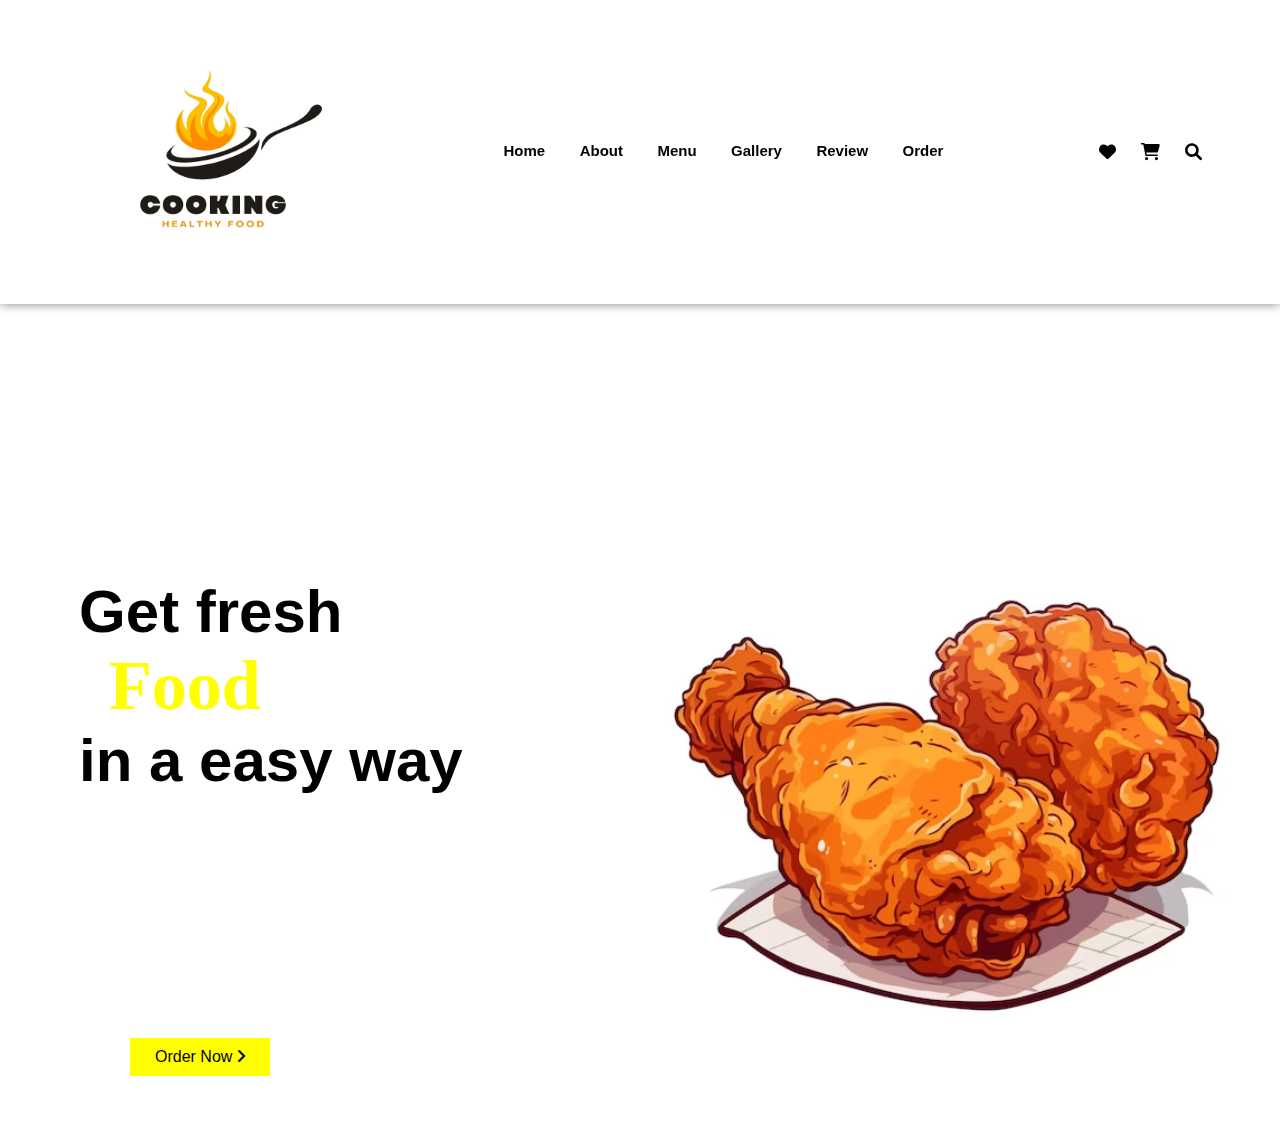
<file: index.html>
<!DOCTYPE html>
<html lang="en">
<head>
    <meta charset="UTF-8">
    <meta name="viewport" content="width=device-width, initial-scale=1.0">
    <title>FOOD MALL</title>
    <link  rel="stylesheet" href="https://cdnjs.cloudflare.com/ajax/libs/font-awesome/6.0.0/css/all.min.css" rel="stylesheet">
    <link rel="stylesheet" href="https://unpkg.com/aos@next/dist/aos.css" />
    <link rel="stylesheet" href="style.css">
</head>
<body>
    <section id="home">
     <nav>
        <div class="logo" data-aos="zoom-in" data-aos-duration="1500">
            <img src="cooking logo.webp" height="300px" width="300px">
        </div>
            <ul>
                <li data-aos="fade-up" data-aos-duration="1500" data-aos-delay="100"><a href="index.html">Home</a></li>
                <li data-aos="fade-up" data-aos-duration="1500" data-aos-delay="200"><a href="about.html">About</a></li>
                <li data-aos="fade-up" data-aos-duration="1500" data-aos-delay="300"><a href="menu.html">Menu</a></li>
                <li data-aos="fade-up" data-aos-duration="1500" data-aos-delay="400"><a href="gallery.html">Gallery</a></li>
                <li data-aos="fade-up" data-aos-duration="1500" data-aos-delay="500"><a href="review.html">Review</a></li>
                <li data-aos="fade-up" data-aos-duration="1500" data-aos-delay="600"><a href="order.html">Order</a></li>
            </ul>
            <div data-aos="zoom-in" data-aos-duration="1500" data-aos-delay="1300"  class="icon">
                <i data-aos="fade-up" data-aos-duration="1500" data-aos-delay="700"class="fa-solid fa-heart" ></i>
                <i data-aos="fade-up" data-aos-duration="1500" data-aos-delay="700"class="fa-solid fa-cart-shopping" ></i>
                <i data-aos="fade-up" data-aos-duration="1500" data-aos-delay="700"class="fa-solid fa-magnifying-glass search-icon"></i>
            </div>
     </nav> 
     <div class="main">
        <div class="men_text">
        <h1  data-aos="fade-left" data-aos-duration="1500" data-aos-delay="1100"> Get fresh <br><span>Food</span><br>in a easy way</h1>
        </div>
        <div class="main_image" data-aos="zoom-in-left" data-aos-duration="3000" >
            <img src="hand-drawn-fried-chicken-illustration_561641-3585.avif" height="700px" >
        </div>
     </div>
    <p data-aos="fade-right" data-aos-duration="1500" data-aos-delay="1000"> Hi Guys! Foodies welcome here!..Something hot, Something tasty!!..Here we are providing the very tasty food!!! like your home cooking food taste. here, every friday and sunday giving you the very best offers and discounts for your favourite foods...Food that makes you say <span>WOW..!!!</span></p>
   <div class="main_btn" >
    <a  href="#">Order Now</a>
    <i class="fa-solid fa-angle-right"></i>
   </div>
    </section>
    <script src="https://unpkg.com/aos@next/dist/aos.js"></script>
    <script>
      AOS.init();
    </script>
</body>
</html>
</file>
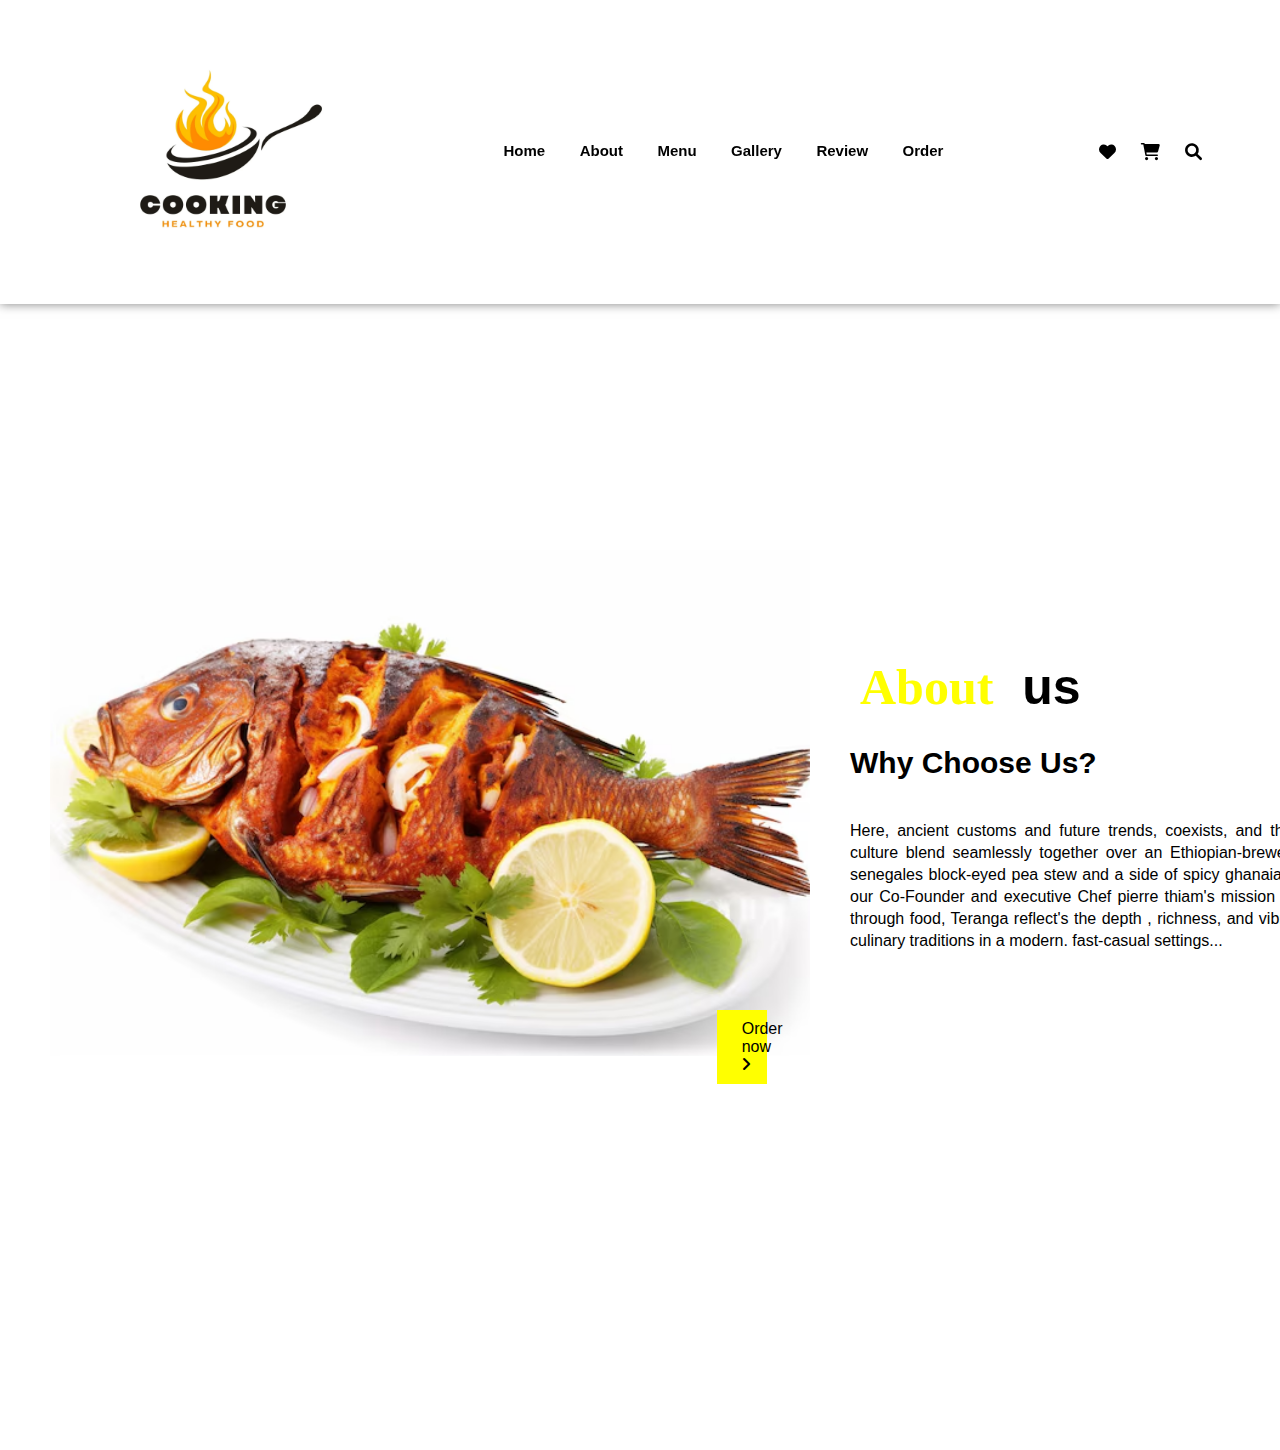
<file: about.html>
<!DOCTYPE html>
<html lang="en">
<head>
    <meta charset="UTF-8">
    <meta name="viewport" content="width=device-width, initial-scale=1.0">
    <title>FOOD MALL</title>
    <link  rel="stylesheet" href="https://cdnjs.cloudflare.com/ajax/libs/font-awesome/6.0.0/css/all.min.css" rel="stylesheet">
    <link rel="stylesheet" href="https://unpkg.com/aos@next/dist/aos.css" />
    <link rel="stylesheet" href="about.css">
</head>
<body>
    <section id="home">
     <nav>
        <div class="logo" data-aos="zoom-in" data-aos-duration="1500">
            <img src="cooking logo.webp" height="300px" width="300px">
        </div>
            <ul>
                <li data-aos="fade-up" data-aos-duration="1500" data-aos-delay="100"><a href="index.html">Home</a></li>
                <li data-aos="fade-up" data-aos-duration="1500" data-aos-delay="200"><a href="about.html">About</a></li>
                <li data-aos="fade-up" data-aos-duration="1500" data-aos-delay="300"><a href="menu.html">Menu</a></li>
                <li data-aos="fade-up" data-aos-duration="1500" data-aos-delay="400"><a href="gallery.html">Gallery</a></li>
                <li data-aos="fade-up" data-aos-duration="1500" data-aos-delay="500"><a href="review.html">Review</a></li>
                <li data-aos="fade-up" data-aos-duration="1500" data-aos-delay="600"><a href="order.html">Order</a></li>
            </ul>
            <div data-aos="zoom-in" data-aos-duration="1500" data-aos-delay="1300"  class="icon">
                <i data-aos="fade-up" data-aos-duration="1500" data-aos-delay="700"class="fa-solid fa-heart" ></i>
                <i data-aos="fade-up" data-aos-duration="1500" data-aos-delay="700"class="fa-solid fa-cart-shopping" ></i>
                <i data-aos="fade-up" data-aos-duration="1500" data-aos-delay="700"class="fa-solid fa-magnifying-glass search-icon"></i>
            </div>
     </nav>
     </section>
     <div class="about" id="about">
        <div class="about_main">
            <div class="image">
                <img src="plate-fish-with-lemons-parsley-side_787273-3269.avif" alt="image">
            </div>
            <div class="about_text">
            <h1><span>About</span> us</h1>
            <h3>Why Choose Us?</h3>
            <p>Here, ancient customs and future trends, coexists, and 
              the Intricacies of african culture blend seamlessly together over an
              Ethiopian-brewed coffee, or a bowl of senegales block-eyed 
              pea stew and a side of spicy ghanaian plantains.
              Inspried by our Co-Founder and executive Chef pierre thiam's 
              mission to share African culture through food, Teranga reflect's 
              the depth , richness, and vibrancy of africa's diverse culinary
              traditions in a modern. fast-casual settings...</p>
            </div>
        </div>
        <div class="about_btn">
        <a href="#">Order now</a>
        <i class="fa-solid fa-angle-right"></i>
        </div>
    </div>
     <script src="https://unpkg.com/aos@next/dist/aos.js"></script>
    <script>
      AOS.init();
    </script>
</body>
</html>
</file>
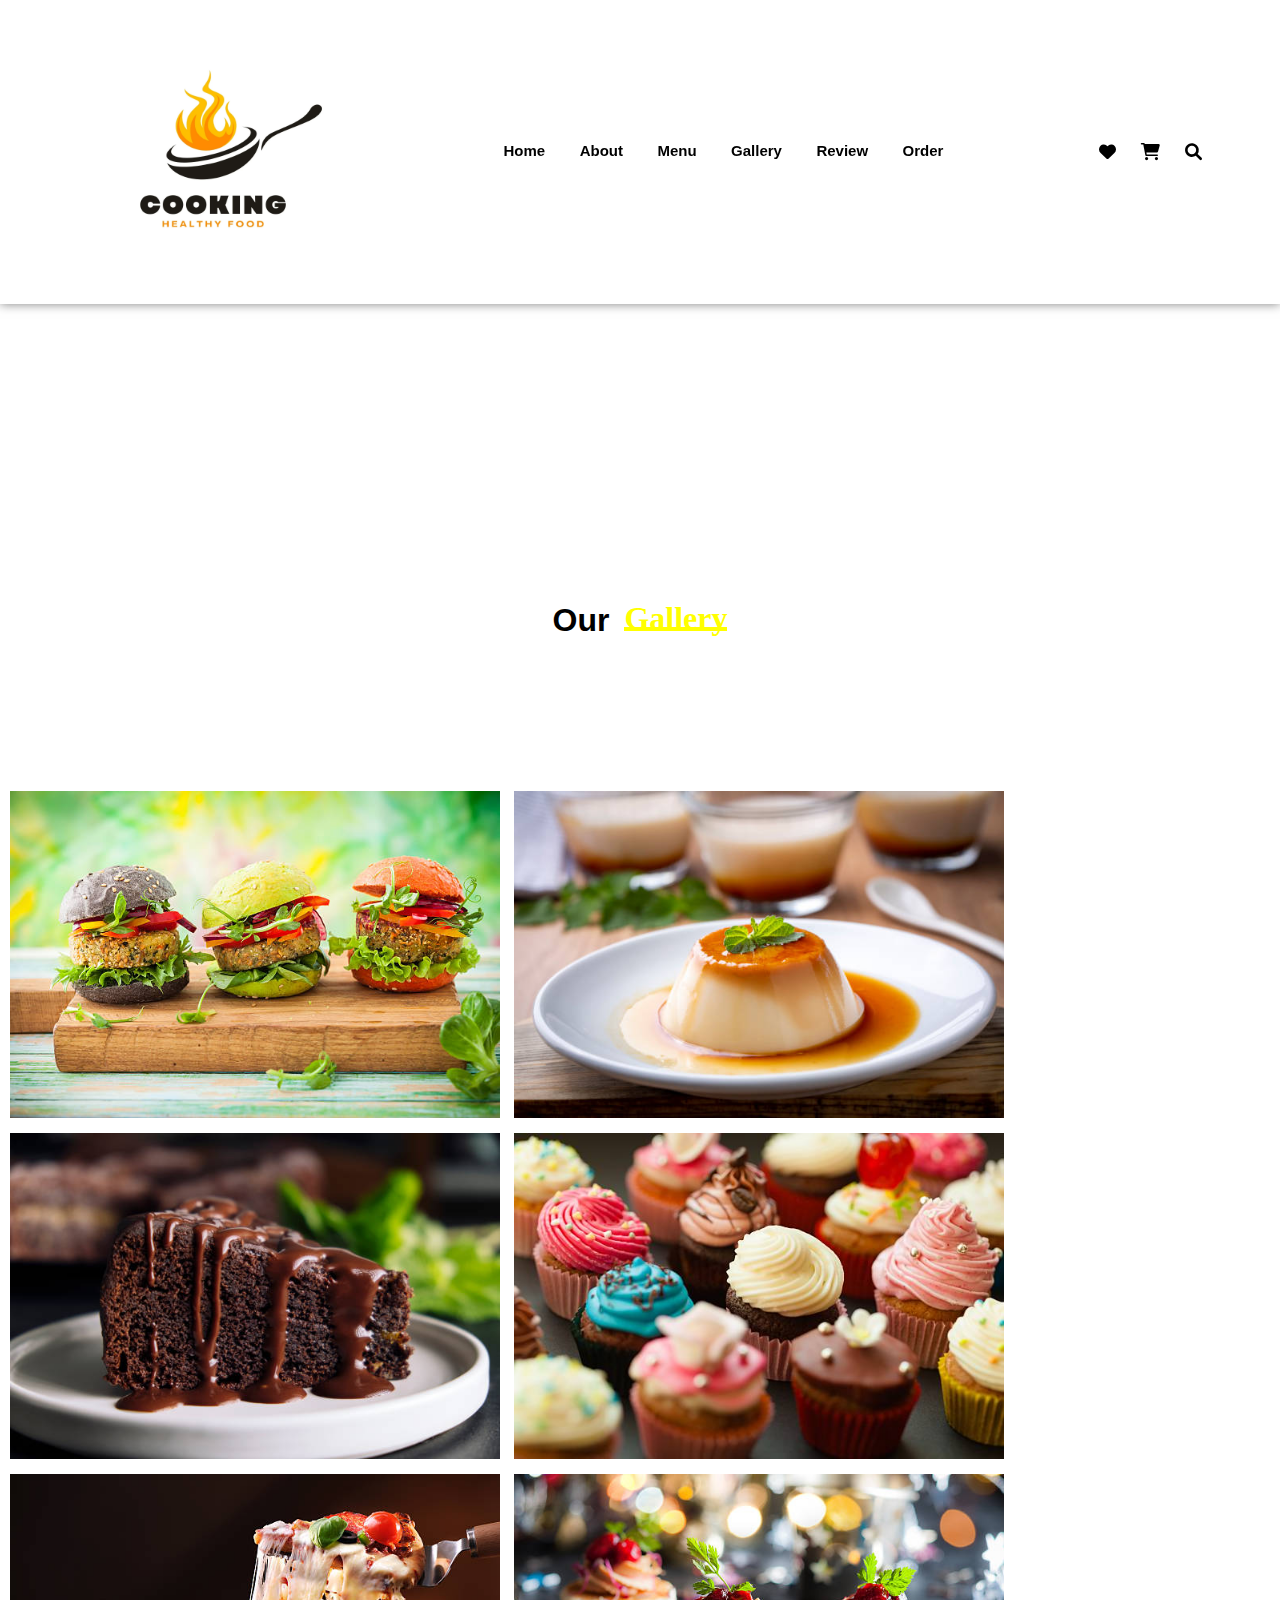
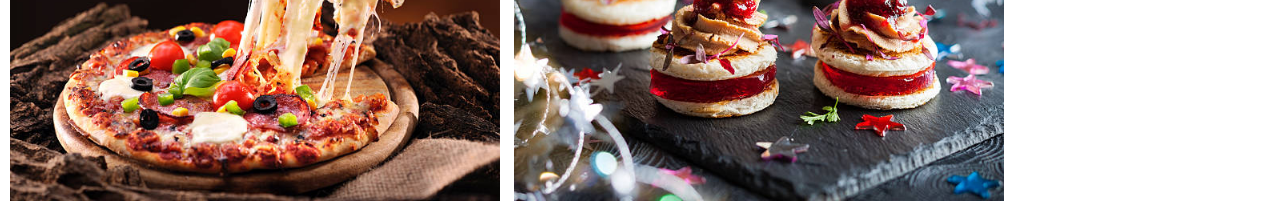
<file: gallery.html>
<!DOCTYPE html>
<html lang="en">
<head>
    <meta charset="UTF-8">
    <meta name="viewport" content="width=device-width, initial-scale=1.0">
    <title>FOOD MALL</title>
    <link  rel="stylesheet" href="https://cdnjs.cloudflare.com/ajax/libs/font-awesome/6.0.0/css/all.min.css" rel="stylesheet">
    <link rel="stylesheet" href="https://unpkg.com/aos@next/dist/aos.css" />
    <link rel="stylesheet" href="gallery.css">
</head>
<body>
    <section id="home">
     <nav>
        <div class="logo" data-aos="zoom-in" data-aos-duration="1500">
            <img src="cooking logo.webp" height="300px" width="300px">
        </div>
            <ul>
                <li data-aos="fade-up" data-aos-duration="1500" data-aos-delay="100"><a href="index.html">Home</a></li>
                <li data-aos="fade-up" data-aos-duration="1500" data-aos-delay="200"><a href="about.html">About</a></li>
                <li data-aos="fade-up" data-aos-duration="1500" data-aos-delay="300"><a href="menu.html">Menu</a></li>
                <li data-aos="fade-up" data-aos-duration="1500" data-aos-delay="400"><a href="gallery.html">Gallery</a></li>
                <li data-aos="fade-up" data-aos-duration="1500" data-aos-delay="500"><a href="review.html">Review</a></li>
                <li data-aos="fade-up" data-aos-duration="1500" data-aos-delay="600"><a href="order.html">Order</a></li>
            </ul>
            <div data-aos="zoom-in" data-aos-duration="1500" data-aos-delay="1300"  class="icon">
                <i data-aos="fade-up" data-aos-duration="1500" data-aos-delay="700"class="fa-solid fa-heart" ></i>
                <i data-aos="fade-up" data-aos-duration="1500" data-aos-delay="700"class="fa-solid fa-cart-shopping" ></i>
                <i data-aos="fade-up" data-aos-duration="1500" data-aos-delay="700"class="fa-solid fa-magnifying-glass search-icon"></i>
            </div>
     </nav> 
    </section>
    <script src="https://unpkg.com/aos@next/dist/aos.js"></script>
    <script>
      AOS.init();
    </script>
    
    <!--Gallery-->

<div class="gallery" id="gallery">
    <h1>Our <span>Gallery</span></h1>
    <div class="gallery_image_box">
        <div class="gallery_image">
            <img src="istockphoto-511931038-612x612.jpg">
            <h3>Food</h3>
            <p>Order our tasty juicy delicious foods, juice, ice cream, soda, cakes, cup cakes, junk foods and more!....
            </p>
            <a href="#" class="gallery_btn">Order Now</a>
        </div>
    </div>
    <div class="gallery_image_box">
        <div class="gallery_image">
            <img src="istockphoto-1447673516-612x612.jpg">
            <h3>Food</h3>
            <p>Order our tasty juicy delicious foods, juice, ice cream, soda, cakes, cup cakes, junk foods and more!....
            </p>
            <a href="#" class="gallery_btn">Order Now</a>
        </div>
    </div>
    <div class="gallery_image_box">
        <div class="gallery_image">
            <img src="istockphoto-1370520449-612x612.jpg" >
                <h3>Food</h3>
                <p>Order our tasty juicy delicious foods, juice, ice cream, soda, cakes, cup cakes, junk foods and more!....
                </p>
                <a href="#" class="gallery_btn">Order Now</a>
        </div>
    </div>
    <div class="gallery_image_box">
        <div class="gallery_image">
                <img src="istockphoto-585303220-612x612.jpg">
                <h3>Food</h3>
                <p>Order our tasty juicy delicious foods, juice, ice cream, soda, cakes, cup cakes, junk foods and more!....
                </p>
                <a href="#" class="gallery_btn">Order Now</a>
        </div>
    </div>
    <div class="gallery_image_box">
        <div class="gallery_image">
                <img src="istockphoto-184946701-612x612.jpg">
                <h3>Food</h3>
                <p>Order our tasty juicy delicious foods, juice, ice cream, soda, cakes, cup cakes, junk foods and more!....
                </p>
                <a href="#" class="gallery_btn">Order Now</a>
        </div>
    </div>
    <div class="gallery_image_box">
        <div class="gallery_image">
                <img src="istockphoto-613115478-612x612.jpg">
                <h3>Food</h3>
                <p>Order our tasty juicy delicious foods, juice, ice cream, soda, cakes, cup cakes, junk foods and more!....
                </p>
                <a href="#" class="gallery_btn">Order Now</a>
        </div>
    </div>
</div>
</body>
</html>
</file>
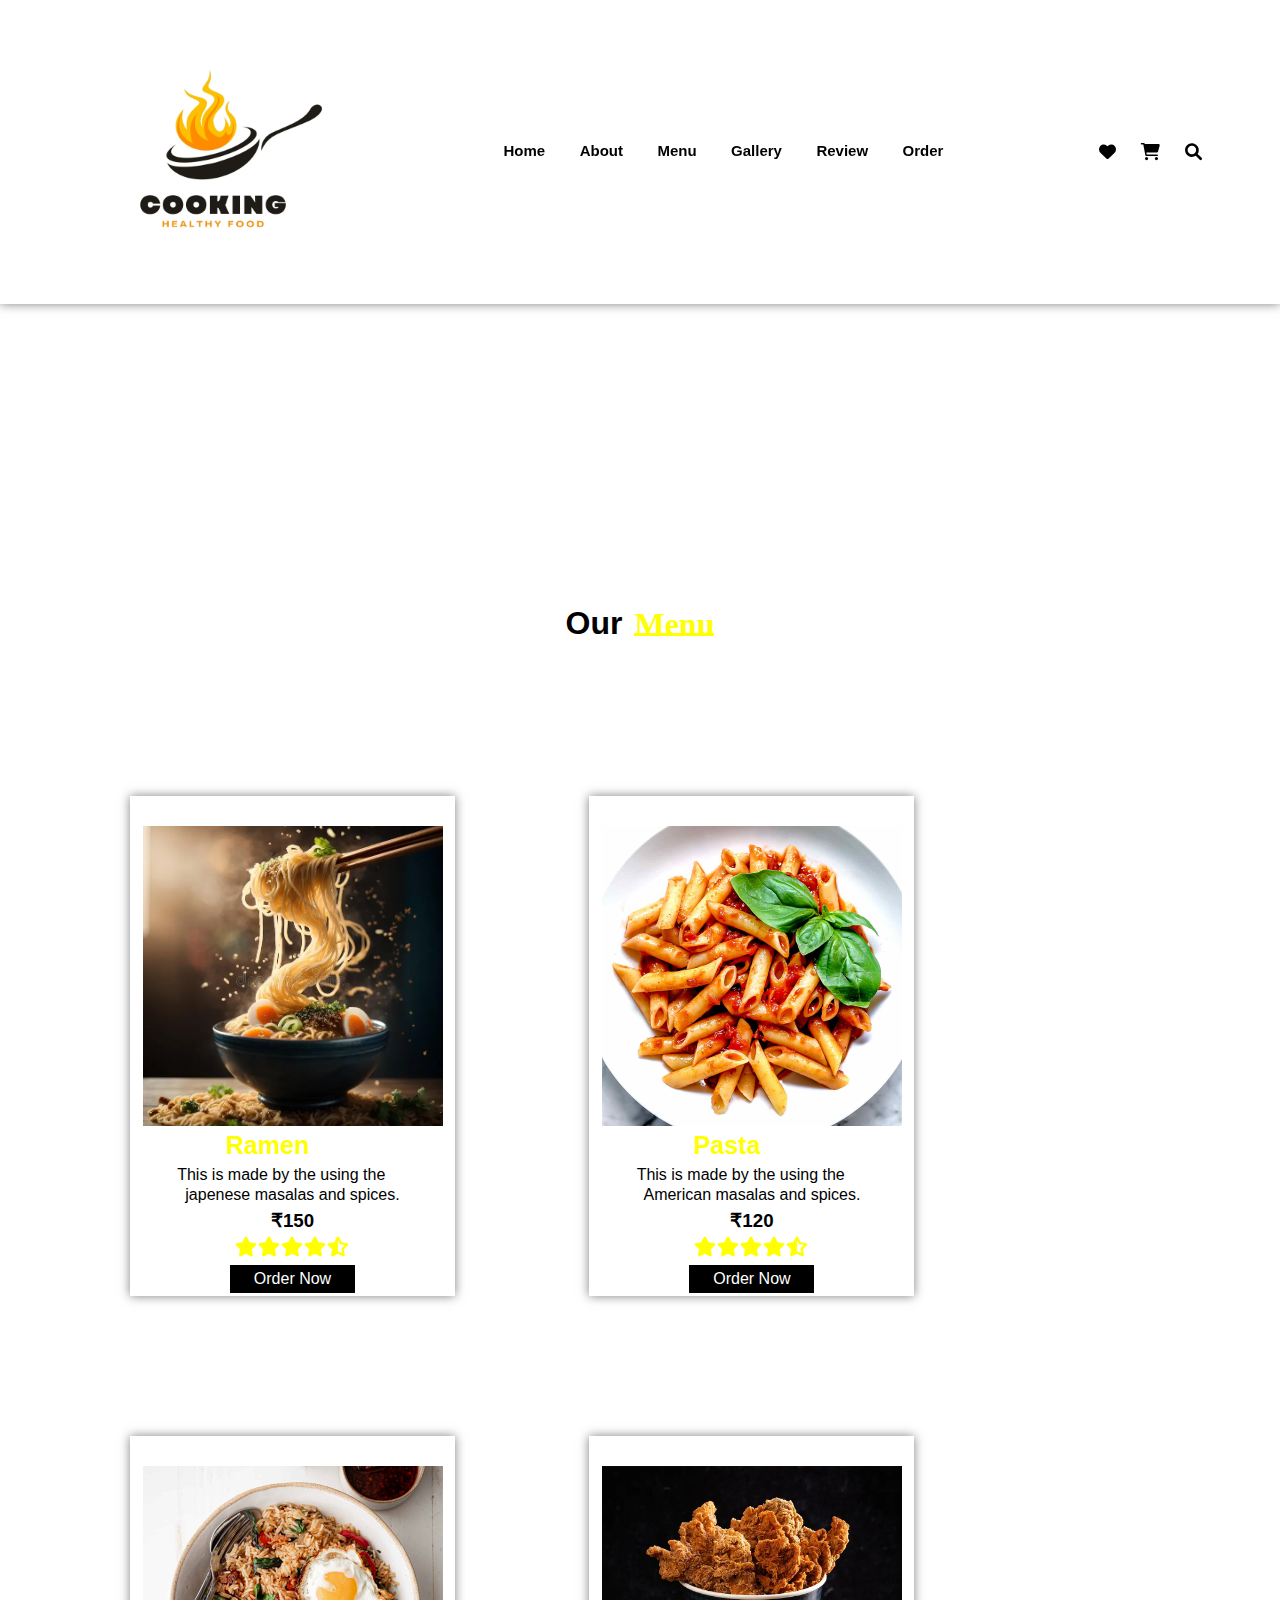
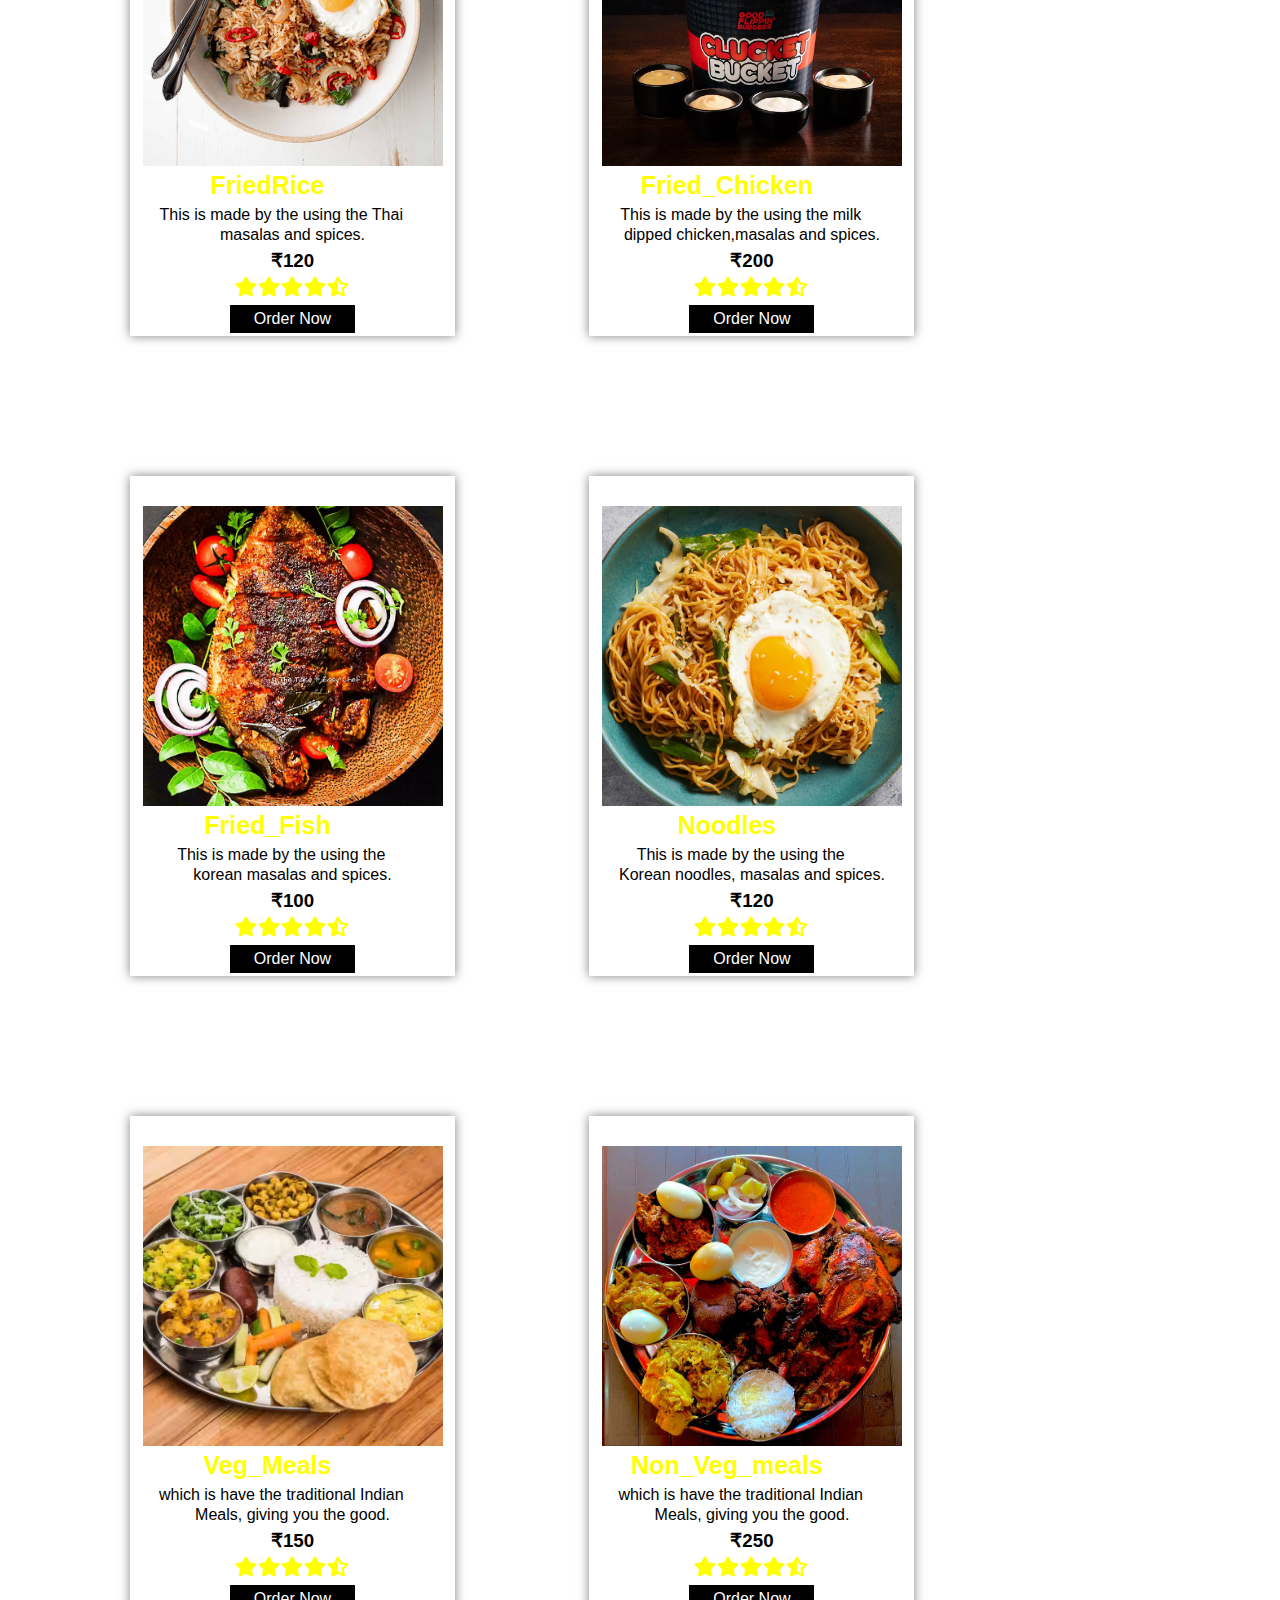
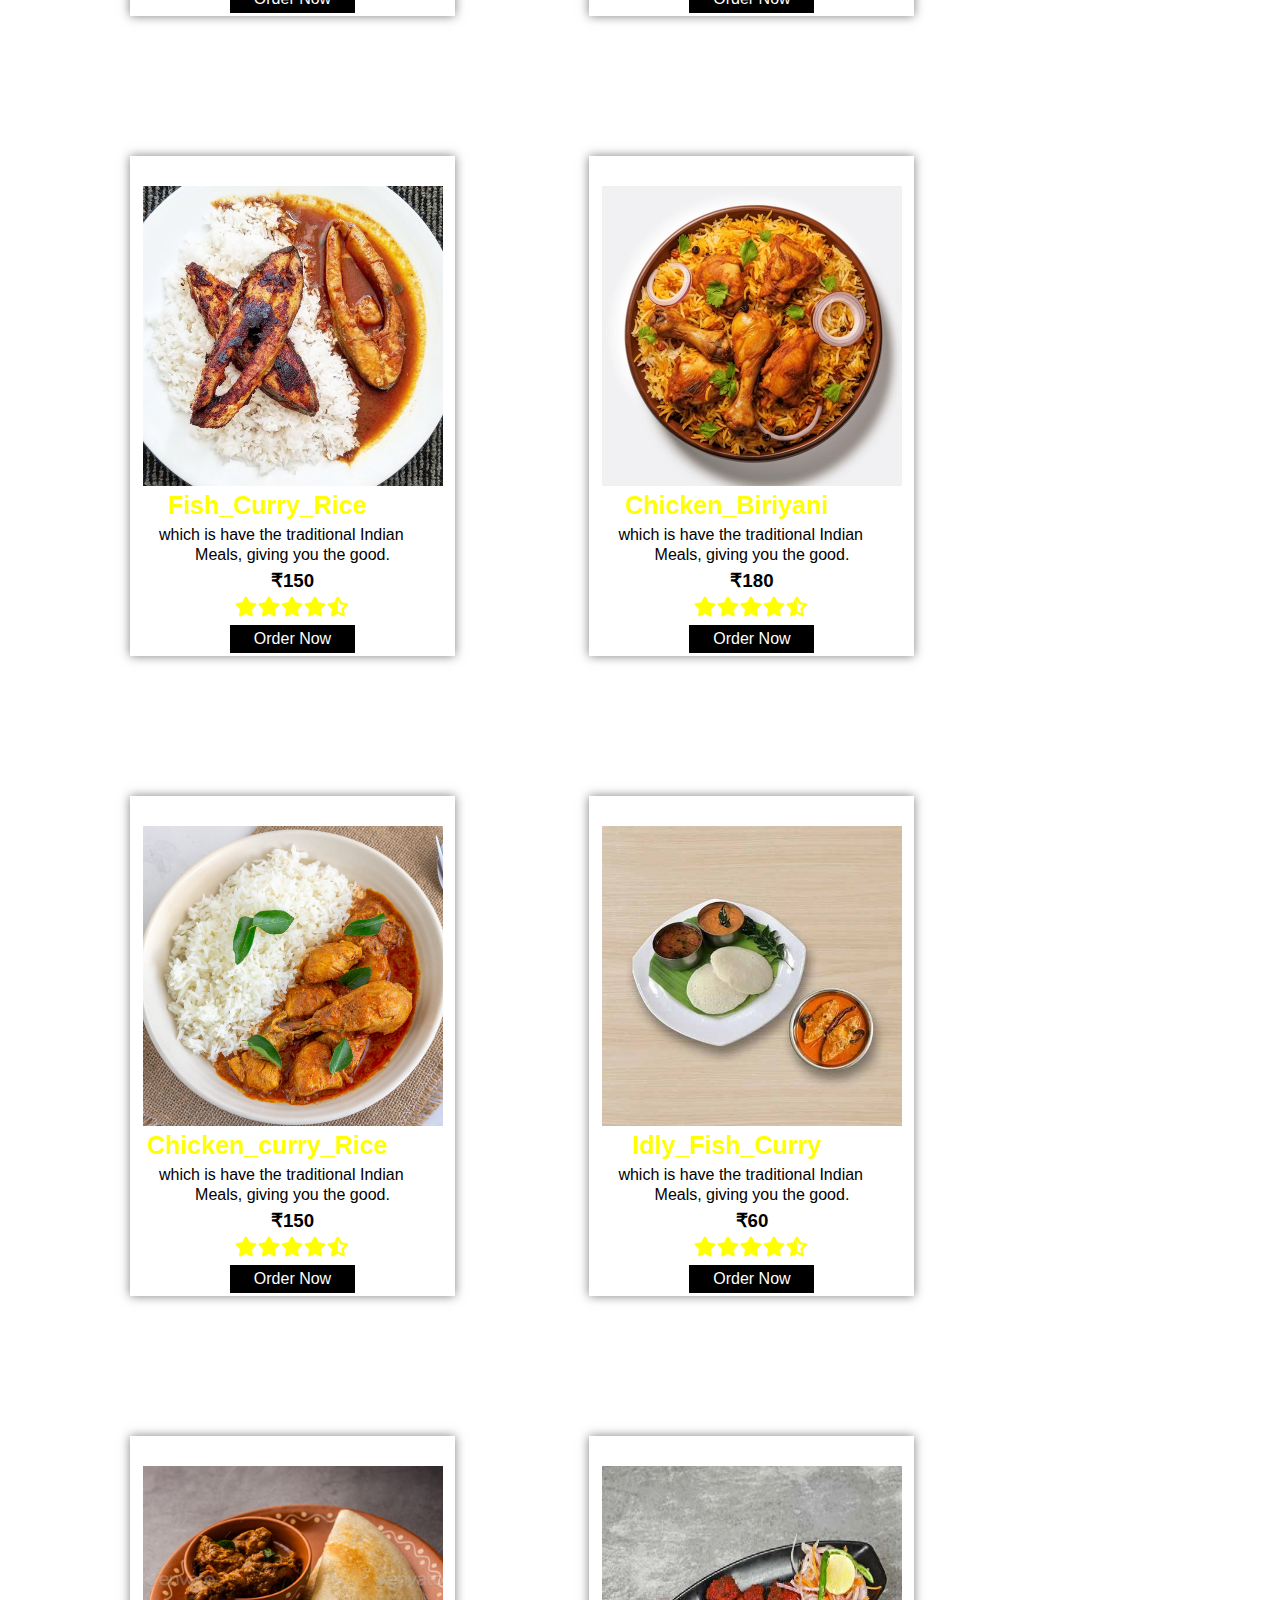
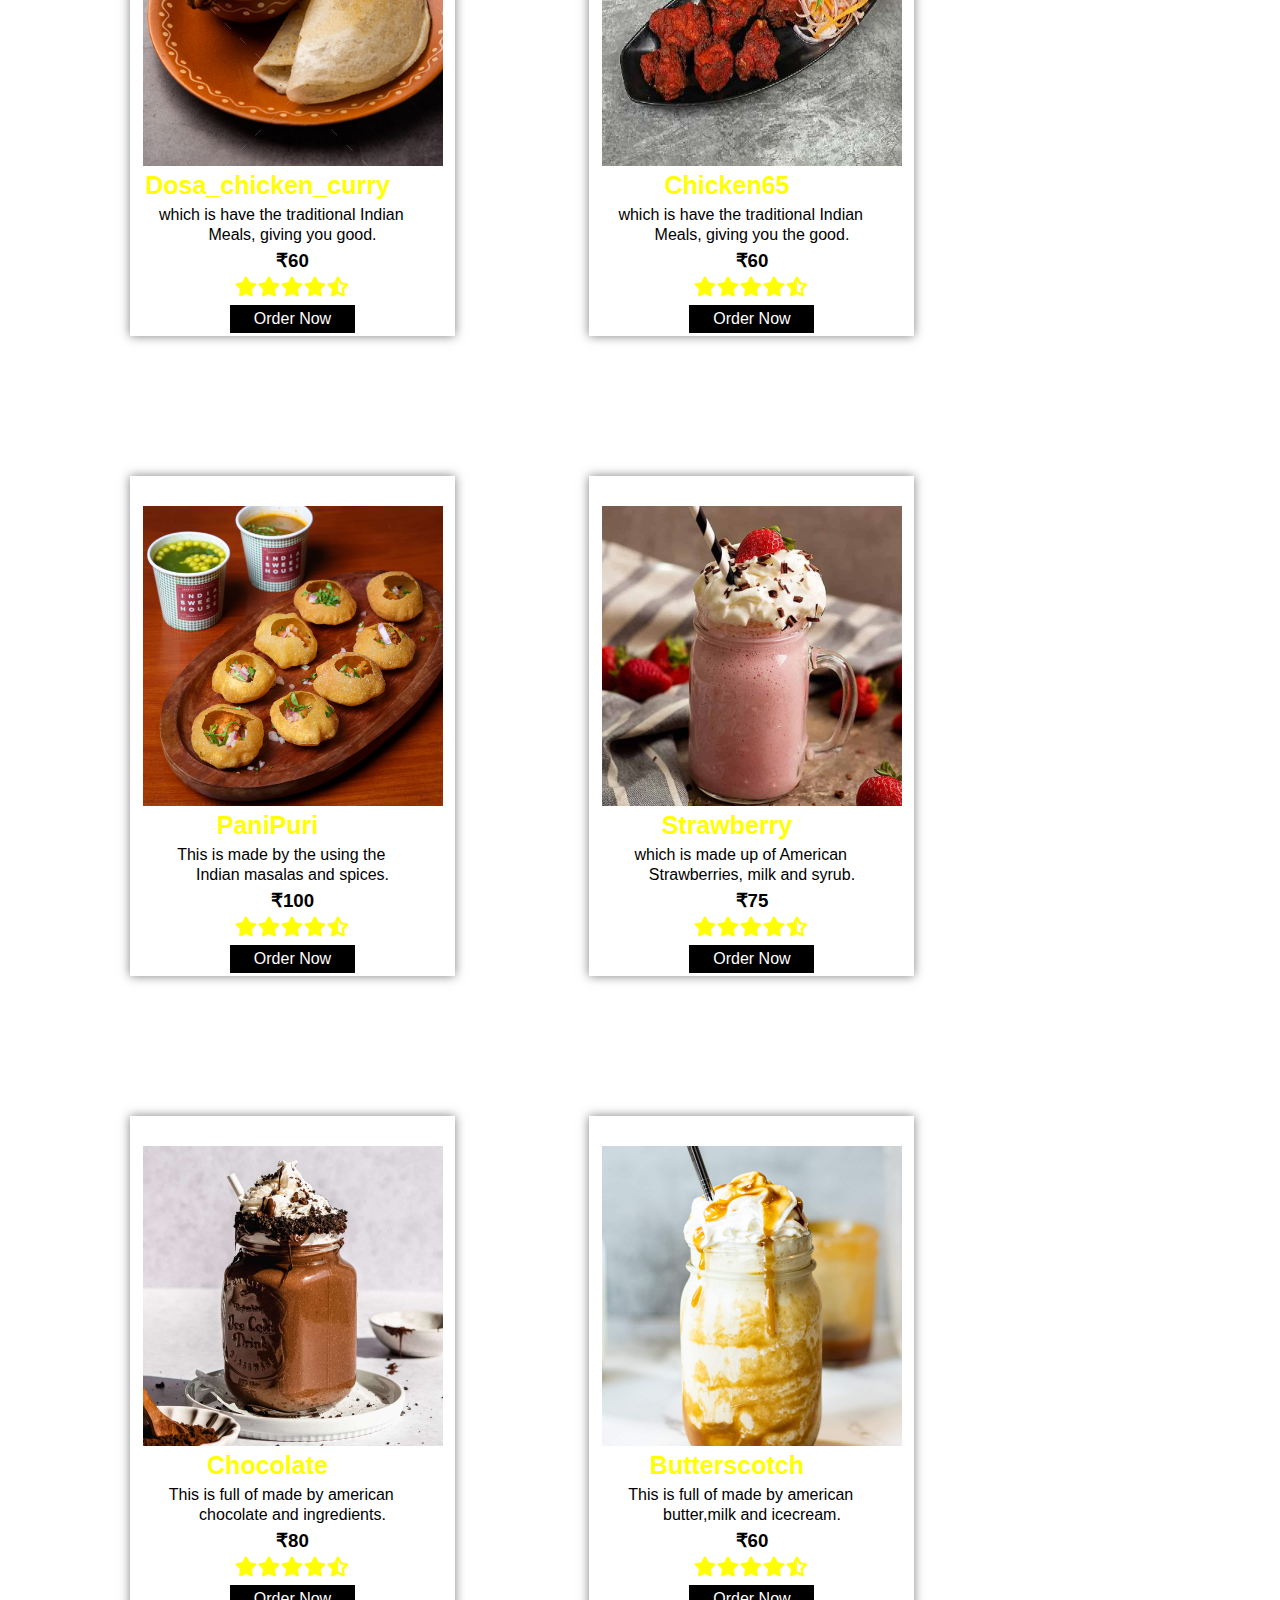
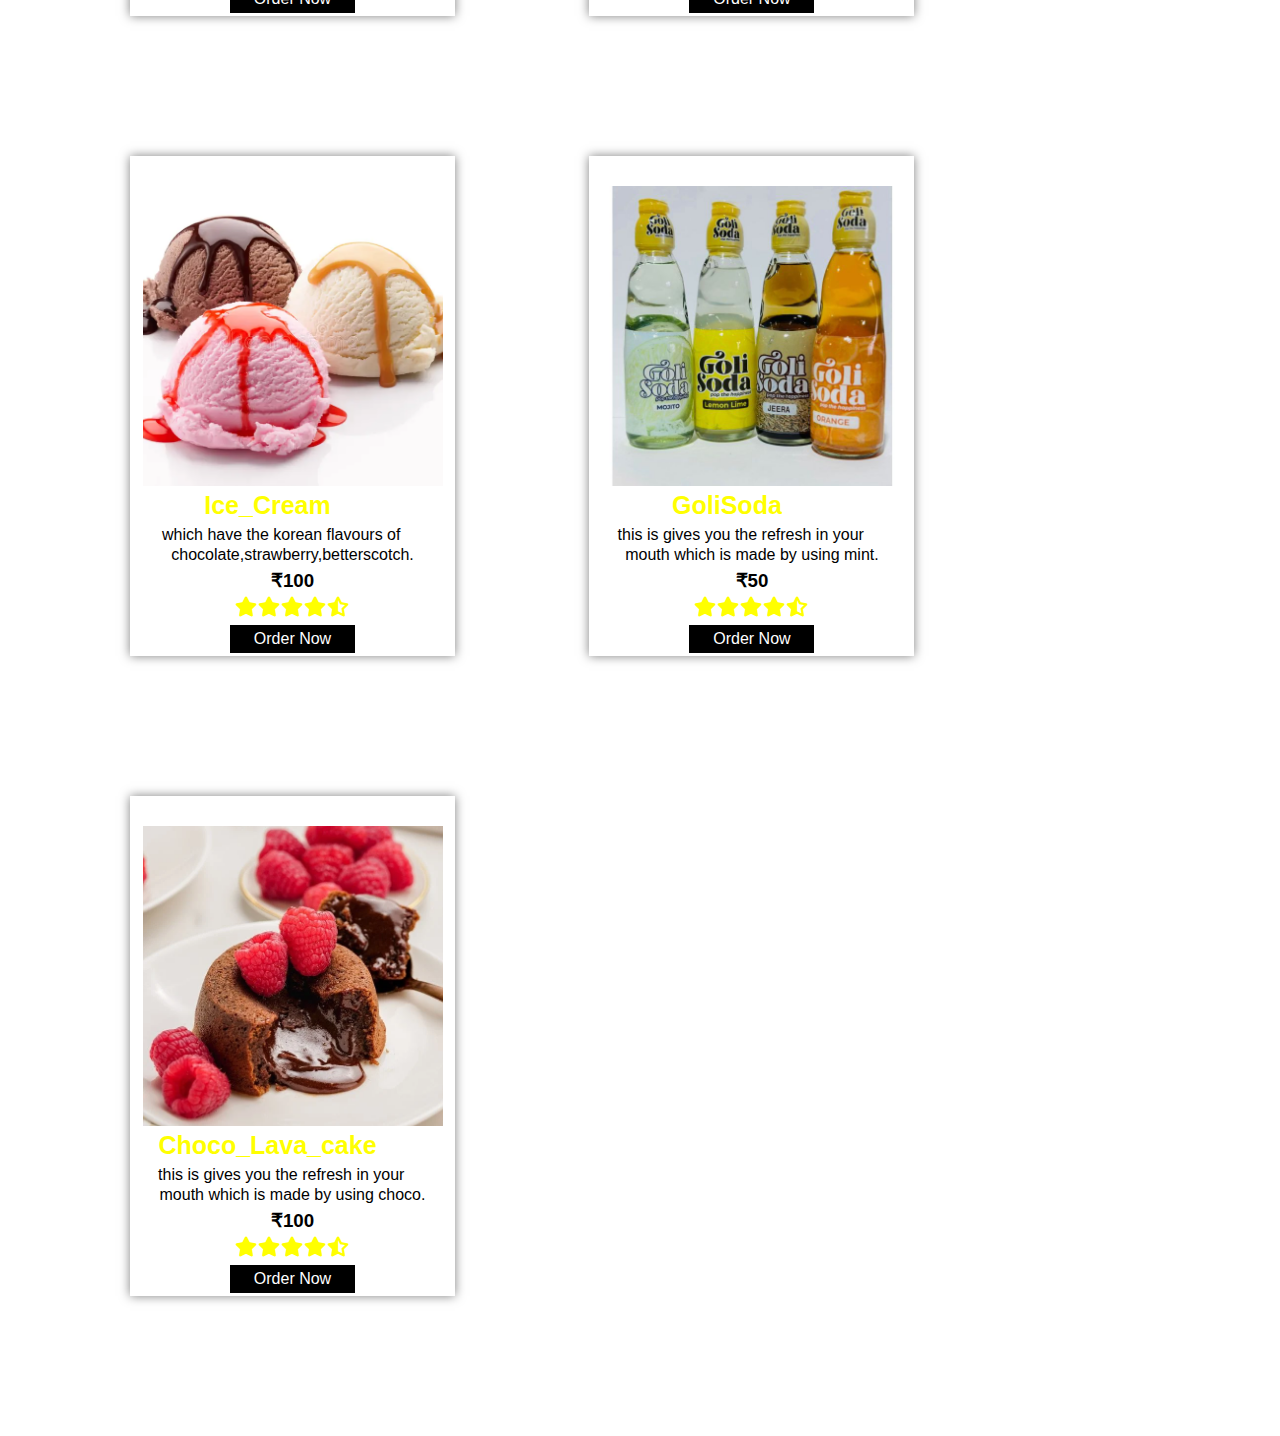
<file: menu.html>
<!DOCTYPE html>
<html lang="en">
<head>
    <meta charset="UTF-8">
    <meta name="viewport" content="width=device-width, initial-scale=1.0">
    <title>FOOD MALL</title>
    <link  rel="stylesheet" href="https://cdnjs.cloudflare.com/ajax/libs/font-awesome/6.0.0/css/all.min.css" rel="stylesheet">
    <link rel="stylesheet" href="https://unpkg.com/aos@next/dist/aos.css" />
    <link rel="stylesheet" href="menu.css">
</head>
<body>
    <section id="home">
     <nav>
        <div class="logo" data-aos="zoom-in" data-aos-duration="1500">
            <img src="cooking logo.webp" height="300px" width="300px">
        </div>
            <ul>
                <li data-aos="fade-up" data-aos-duration="1500" data-aos-delay="100"><a href="index.html">Home</a></li>
                <li data-aos="fade-up" data-aos-duration="1500" data-aos-delay="200"><a href="about.html">About</a></li>
                <li data-aos="fade-up" data-aos-duration="1500" data-aos-delay="300"><a href="menu.html">Menu</a></li>
                <li data-aos="fade-up" data-aos-duration="1500" data-aos-delay="400"><a href="gallery.html">Gallery</a></li>
                <li data-aos="fade-up" data-aos-duration="1500" data-aos-delay="500"><a href="review.html">Review</a></li>
                <li data-aos="fade-up" data-aos-duration="1500" data-aos-delay="600"><a href="order.html">Order</a></li>
            </ul>
            <div data-aos="zoom-in" data-aos-duration="1500" data-aos-delay="1300"  class="icon">
                <i data-aos="fade-up" data-aos-duration="1500" data-aos-delay="700"class="fa-solid fa-heart" ></i>
                <i data-aos="fade-up" data-aos-duration="1500" data-aos-delay="700"class="fa-solid fa-cart-shopping" ></i>
                <i data-aos="fade-up" data-aos-duration="1500" data-aos-delay="700"class="fa-solid fa-magnifying-glass search-icon"></i>
            </div>
     </nav> 
     </section>
     <div class="menu" id="menu">
        <h1>Our<span>Menu</span></h1>
        <div class="menu_box">
            <div class="menu_card">
                <div class="menu_image">
                    <img src="japanese-ramen-floating-noodle-soup-dish-broth-noodles-meat-vegetables-cinematic-advertising-photography-291273071.webp">
                </div>
                <div class="small_card">
                    <i class="fa-solid fa-heart"></i>
                </div>
                <div class="menu_info">
                    <h2>Ramen</h2>
                    <p>This is made by the using the japenese masalas and spices.
                    </p>
                    <h3>₹150</h3>
                    <div class="menu_icon">
                        <i class="fa-solid fa-star"></i>
                        <i class="fa-solid fa-star"></i>
                        <i class="fa-solid fa-star"></i>
                        <i class="fa-solid fa-star"></i>
                        <i class="fa-solid fa-star-half-stroke"></i>
                    </div>
                    <a href="#" class="menu_btn">Order Now</a>
                </div>
            </div>
        </div>
        <div class="menu_box">
            <div class="menu_card">
                <div class="menu_image">
                    <img src="Penne-Marinara-Sauce-foodiecrush.com-004.jpg">
                </div>
                <div class="small_card">
                    <i class="fa-solid fa-heart"></i>
                </div>
                <div class="menu_info">
                    <h2>Pasta</h2>
                    <p>This is made by the using the American masalas and spices.
                    </p>
                    <h3>₹120</h3>
                    <div class="menu_icon">
                        <i class="fa-solid fa-star"></i>
                        <i class="fa-solid fa-star"></i>
                        <i class="fa-solid fa-star"></i>
                        <i class="fa-solid fa-star"></i>
                        <i class="fa-solid fa-star-half-stroke"></i>
                    </div>
                    <a href="#" class="menu_btn">Order Now</a>
                </div>
            </div>
        </div>
        <div class="menu_box">
            <div class="menu_card">
                <div class="menu_image">
                    <img src="Thai-Basil-Fried-Rice_square-0883.jpg">
                </div>
                <div class="small_card">
                    <i class="fa-solid fa-heart"></i>
                </div>
                <div class="menu_info">
                    <h2>FriedRice</h2>
                    <p>This is made by the using the Thai masalas and spices.
                    </p>
                    <h3>₹120</h3>
                    <div class="menu_icon">
                        <i class="fa-solid fa-star"></i>
                        <i class="fa-solid fa-star"></i>
                        <i class="fa-solid fa-star"></i>
                        <i class="fa-solid fa-star"></i>
                        <i class="fa-solid fa-star-half-stroke"></i>
                    </div>
                    <a href="#" class="menu_btn">Order Now</a>
                </div>
            </div>
        </div>
        <div class="menu_box">
            <div class="menu_card">
                <div class="menu_image">
                    <img src="goodflippin-Tenders-Clucket-Bucket.webp">
                </div>
                <div class="small_card">
                    <i class="fa-solid fa-heart"></i>
                </div>
                <div class="menu_info">
                    <h2>Fried_Chicken</h2>
                    <p>This is made by the using the milk dipped chicken,masalas and spices.
                    </p>
                    <h3>₹200</h3>
                    <div class="menu_icon">
                        <i class="fa-solid fa-star"></i>
                        <i class="fa-solid fa-star"></i>
                        <i class="fa-solid fa-star"></i>
                        <i class="fa-solid fa-star"></i>
                        <i class="fa-solid fa-star-half-stroke"></i>
                    </div>
                    <a href="#" class="menu_btn">Order Now</a>
                </div>
            </div>
        </div>
        <div class="menu_box">
            <div class="menu_card">
                <div class="menu_image">
                    <img src="KFF-FI1-Compressed.jpg">
                </div>
                <div class="small_card">
                    <i class="fa-solid fa-heart"></i>
                </div>
                <div class="menu_info">
                    <h2>Fried_Fish</h2>
                    <p>This is made by the using the korean masalas and spices.
                    </p>
                    <h3>₹100</h3>
                    <div class="menu_icon">
                        <i class="fa-solid fa-star"></i>
                        <i class="fa-solid fa-star"></i>
                        <i class="fa-solid fa-star"></i>
                        <i class="fa-solid fa-star"></i>
                        <i class="fa-solid fa-star-half-stroke"></i>
                    </div>
                    <a href="#" class="menu_btn">Order Now</a>
                </div>
            </div>
        </div>
        <div class="menu_box">
            <div class="menu_card">
                <div class="menu_image">
                    <img src="hm-soy-sauce-noodles-with-cabbage-mpwf-superJumbo.jpg">
                </div>
                <div class="small_card">
                    <i class="fa-solid fa-heart"></i>
                </div>
                <div class="menu_info">
                    <h2>Noodles</h2>
                    <p>This is made by the using the Korean noodles, masalas and spices.
                    </p>
                    <h3>₹120</h3>
                    <div class="menu_icon">
                        <i class="fa-solid fa-star"></i>
                        <i class="fa-solid fa-star"></i>
                        <i class="fa-solid fa-star"></i>
                        <i class="fa-solid fa-star"></i>
                        <i class="fa-solid fa-star-half-stroke"></i>
                    </div>
                    <a href="#" class="menu_btn">Order Now</a>
                </div>
            </div>
        </div>
        <div class="menu_box">
            <div class="menu_card">
                <div class="menu_image">
                    <img src="pure-veg-meals-by-lunchbox-chandrasekharpur-bhubaneshwar-pure-veg-restaurants-rsotuaxg9y.avif">
                </div>
                <div class="small_card">
                    <i class="fa-solid fa-heart"></i>
                </div>
                <div class="menu_info">
                    <h2>Veg_Meals</h2>
                    <p>which is have the traditional Indian Meals, giving you the good.
                    </p>
                    <h3>₹150</h3>
                    <div class="menu_icon">
                        <i class="fa-solid fa-star"></i>
                        <i class="fa-solid fa-star"></i>
                        <i class="fa-solid fa-star"></i>
                        <i class="fa-solid fa-star"></i>
                        <i class="fa-solid fa-star-half-stroke"></i>
                    </div>
                    <a href="#" class="menu_btn">Order Now</a>
                </div>
            </div>
        </div>
        <div class="menu_box">
            <div class="menu_card">
                <div class="menu_image">
                    <img src="2092483fde63dc2c9e3f2a0038c8af1f.jpg">
                </div>
                <div class="small_card">
                    <i class="fa-solid fa-heart"></i>
                </div>
                <div class="menu_info">
                    <h2>Non_Veg_meals</h2>
                    <p>which is have the traditional Indian Meals, giving you the good.
                    </p>
                    <h3>₹250</h3>
                    <div class="menu_icon">
                        <i class="fa-solid fa-star"></i>
                        <i class="fa-solid fa-star"></i>
                        <i class="fa-solid fa-star"></i>
                        <i class="fa-solid fa-star"></i>
                        <i class="fa-solid fa-star-half-stroke"></i>
                    </div>
                    <a href="#" class="menu_btn">Order Now</a>
                </div>
            </div>
        </div>
        <div class="menu_box">
            <div class="menu_card">
                <div class="menu_image">
                    <img src="3e6dda7614cd11301d2ce34ba4d6c9d7.jpg">
                </div>
                <div class="small_card">
                    <i class="fa-solid fa-heart"></i>
                </div>
                <div class="menu_info">
                    <h2>Fish_Curry_Rice</h2>
                    <p>which is have the traditional Indian Meals, giving you the good.
                    </p>
                    <h3>₹150</h3>
                    <div class="menu_icon">
                        <i class="fa-solid fa-star"></i>
                        <i class="fa-solid fa-star"></i>
                        <i class="fa-solid fa-star"></i>
                        <i class="fa-solid fa-star"></i>
                        <i class="fa-solid fa-star-half-stroke"></i>
                    </div>
                    <a href="#" class="menu_btn">Order Now</a>
                </div>
            </div>
        </div>
        <div class="menu_box">
            <div class="menu_card">
                <div class="menu_image">
                    <img src="chicken-biryani-quick-tasty-dum-600nw-2468105649.webp">
                </div>
                <div class="small_card">
                    <i class="fa-solid fa-heart"></i>
                </div>
                <div class="menu_info">
                    <h2>Chicken_Biriyani</h2>
                    <p>which is have the traditional Indian Meals, giving you the good.
                    </p>
                    <h3>₹180</h3>
                    <div class="menu_icon">
                        <i class="fa-solid fa-star"></i>
                        <i class="fa-solid fa-star"></i>
                        <i class="fa-solid fa-star"></i>
                        <i class="fa-solid fa-star"></i>
                        <i class="fa-solid fa-star-half-stroke"></i>
                    </div>
                    <a href="#" class="menu_btn">Order Now</a>
                </div>
            </div>
        </div>
        <div class="menu_box">
            <div class="menu_card">
                <div class="menu_image">
                    <img src="chicken-curry-and-rice-scaled.jpg">
                </div>
                <div class="small_card">
                    <i class="fa-solid fa-heart"></i>
                </div>
                <div class="menu_info">
                    <h2>Chicken_curry_Rice</h2>
                    <p>which is have the traditional Indian Meals, giving you the good.
                    </p>
                    <h3>₹150</h3>
                    <div class="menu_icon">
                        <i class="fa-solid fa-star"></i>
                        <i class="fa-solid fa-star"></i>
                        <i class="fa-solid fa-star"></i>
                        <i class="fa-solid fa-star"></i>
                        <i class="fa-solid fa-star-half-stroke"></i>
                    </div>
                    <a href="#" class="menu_btn">Order Now</a>
                </div>
            </div>
        </div>
        <div class="menu_box">
            <div class="menu_card">
                <div class="menu_image">
                    <img src="5e9ec1f1da10fa77b5fe77d3e8c7368a.jpg">
                </div>
                <div class="small_card">
                    <i class="fa-solid fa-heart"></i>
                </div>
                <div class="menu_info">
                    <h2>Idly_Fish_Curry</h2>
                    <p>which is have the traditional Indian Meals, giving you the good.
                    </p>
                    <h3>₹60</h3>
                    <div class="menu_icon">
                        <i class="fa-solid fa-star"></i>
                        <i class="fa-solid fa-star"></i>
                        <i class="fa-solid fa-star"></i>
                        <i class="fa-solid fa-star"></i>
                        <i class="fa-solid fa-star-half-stroke"></i>
                    </div>
                    <a href="#" class="menu_btn">Order Now</a>
                </div>
            </div>
        </div>
        <div class="menu_box">
            <div class="menu_card">
                <div class="menu_image">
                    <img src="DSC_3312.jpg">
                </div>
                <div class="small_card">
                    <i class="fa-solid fa-heart"></i>
                </div>
                <div class="menu_info">
                    <h2>Dosa_chicken_curry</h2>
                    <p>which is have the traditional Indian Meals, giving you good.
                    </p>
                    <h3>₹60</h3>
                    <div class="menu_icon">
                        <i class="fa-solid fa-star"></i>
                        <i class="fa-solid fa-star"></i>
                        <i class="fa-solid fa-star"></i>
                        <i class="fa-solid fa-star"></i>
                        <i class="fa-solid fa-star-half-stroke"></i>
                    </div>
                    <a href="#" class="menu_btn">Order Now</a>
                </div>
            </div>
        </div>
        <div class="menu_box">
            <div class="menu_card">
                <div class="menu_image">
                    <img src="image-3812-1694312632.jpg">
                </div>
                <div class="small_card">
                    <i class="fa-solid fa-heart"></i>
                </div>
                <div class="menu_info">
                    <h2>Chicken65</h2>
                    <p>which is have the traditional Indian Meals, giving you the good.
                    </p>
                    <h3>₹60</h3>
                    <div class="menu_icon">
                        <i class="fa-solid fa-star"></i>
                        <i class="fa-solid fa-star"></i>
                        <i class="fa-solid fa-star"></i>
                        <i class="fa-solid fa-star"></i>
                        <i class="fa-solid fa-star-half-stroke"></i>
                    </div>
                    <a href="#" class="menu_btn">Order Now</a>
                </div>
            </div>
        </div>
        <div class="menu_box">
            <div class="menu_card">
                <div class="menu_image">
                    <img src="PaniPuri.webp">
                </div>
                <div class="small_card">
                    <i class="fa-solid fa-heart"></i>
                </div>
                <div class="menu_info">
                    <h2>PaniPuri</h2>
                    <p>This is made by the using the Indian masalas and spices.
                    </p>
                    <h3>₹100</h3>
                    <div class="menu_icon">
                        <i class="fa-solid fa-star"></i>
                        <i class="fa-solid fa-star"></i>
                        <i class="fa-solid fa-star"></i>
                        <i class="fa-solid fa-star"></i>
                        <i class="fa-solid fa-star-half-stroke"></i>
                    </div>
                    <a href="#" class="menu_btn">Order Now</a>
                </div>
            </div>
        </div>  
        <div class="menu_box">
            <div class="menu_card">
                <div class="menu_image">
                    <img src="Strawberry-Milkshake-square.jpg">
                </div>
                <div class="small_card">
                    <i class="fa-solid fa-heart"></i>
                </div>
                <div class="menu_info">
                    <h2>Strawberry</h2>
                    <p>which is made up of American Strawberries, milk and syrub.
                    </p>
                    <h3>₹75</h3>
                    <div class="menu_icon">
                        <i class="fa-solid fa-star"></i>
                        <i class="fa-solid fa-star"></i>
                        <i class="fa-solid fa-star"></i>
                        <i class="fa-solid fa-star"></i>
                        <i class="fa-solid fa-star-half-stroke"></i>
                    </div>
                    <a href="#" class="menu_btn">Order Now</a>
                </div>
            </div>
        </div>  
        <div class="menu_box">
            <div class="menu_card">
                <div class="menu_image">
                    <img src="chocolate-milkshake-no-ice-cream-2.jpg">
                </div>
                <div class="small_card">
                    <i class="fa-solid fa-heart"></i>
                </div>
                <div class="menu_info">
                    <h2>Chocolate</h2>
                    <p>This is full of made by american chocolate and ingredients.
                    </p>
                    <h3>₹80</h3>
                    <div class="menu_icon">
                        <i class="fa-solid fa-star"></i>
                        <i class="fa-solid fa-star"></i>
                        <i class="fa-solid fa-star"></i>
                        <i class="fa-solid fa-star"></i>
                        <i class="fa-solid fa-star-half-stroke"></i>
                    </div>
                    <a href="#" class="menu_btn">Order Now</a>
                </div>
            </div>
        </div>
        <div class="menu_box">
            <div class="menu_card">
                <div class="menu_image">
                    <img src="butterscotch-milkshake-2.jpg">
                </div>
                <div class="small_card">
                    <i class="fa-solid fa-heart"></i>
                </div>
                <div class="menu_info">
                    <h2>Butterscotch</h2>
                    <p>This is full of made by american butter,milk and icecream.
                    </p>
                    <h3>₹60</h3>
                    <div class="menu_icon">
                        <i class="fa-solid fa-star"></i>
                        <i class="fa-solid fa-star"></i>
                        <i class="fa-solid fa-star"></i>
                        <i class="fa-solid fa-star"></i>
                        <i class="fa-solid fa-star-half-stroke"></i>
                    </div>
                    <a href="#" class="menu_btn">Order Now</a>
                </div>
            </div>
        </div>   
        <div class="menu_box">
            <div class="menu_card">
                <div class="menu_image">
                    <img src="neapolitan-ice-cream-15779155.webp">
                </div>
                <div class="small_card">
                    <i class="fa-solid fa-heart"></i>
                </div>
                <div class="menu_info">
                    <h2>Ice_Cream</h2>
                    <p>which have the korean flavours of chocolate,strawberry,betterscotch.</p>              
                    <h3>₹100</h3>
                    <div class="menu_icon">
                        <i class="fa-solid fa-star"></i>
                        <i class="fa-solid fa-star"></i>
                        <i class="fa-solid fa-star"></i>
                        <i class="fa-solid fa-star"></i>
                        <i class="fa-solid fa-star-half-stroke"></i>
                    </div>
                    <a href="#" class="menu_btn">Order Now</a>
                </div>
            </div>
        </div>
        <div class="menu_box">
            <div class="menu_card">
                <div class="menu_image">
                    <img src="goli_soda.jpeg">
                </div>
                <div class="small_card">
                    <i class="fa-solid fa-heart"></i>
                </div>
                <div class="menu_info">
                    <h2>GoliSoda</h2>
                    <p>this is gives you the refresh in your mouth which is made by using mint.
                    </p>
                    <h3>₹50</h3>
                    <div class="menu_icon">
                        <i class="fa-solid fa-star"></i>
                        <i class="fa-solid fa-star"></i>
                        <i class="fa-solid fa-star"></i>
                        <i class="fa-solid fa-star"></i>
                        <i class="fa-solid fa-star-half-stroke"></i>
                    </div>
                    <a href="#" class="menu_btn">Order Now</a>
                </div>
            </div>
        </div> 
        <div class="menu_box">
            <div class="menu_card">
                <div class="menu_image">
                    <img src="molten-lava-cake-17-min-min.webp">
                </div>
                <div class="small_card">
                    <i class="fa-solid fa-heart"></i>
                </div>
                <div class="menu_info">
                    <h2>Choco_Lava_cake</h2>
                    <p>this is gives you the refresh in your mouth which is made by using choco.
                    </p>
                    <h3>₹100</h3>
                    <div class="menu_icon">
                        <i class="fa-solid fa-star"></i>
                        <i class="fa-solid fa-star"></i>
                        <i class="fa-solid fa-star"></i>
                        <i class="fa-solid fa-star"></i>
                        <i class="fa-solid fa-star-half-stroke"></i>
                    </div>
                    <a href="#" class="menu_btn">Order Now</a>
                </div>
            </div>
        </div> 
    </div>
     <script src="https://unpkg.com/aos@next/dist/aos.js"></script>
    <script>
      AOS.init();
    </script>
</body>
</html>
</file>
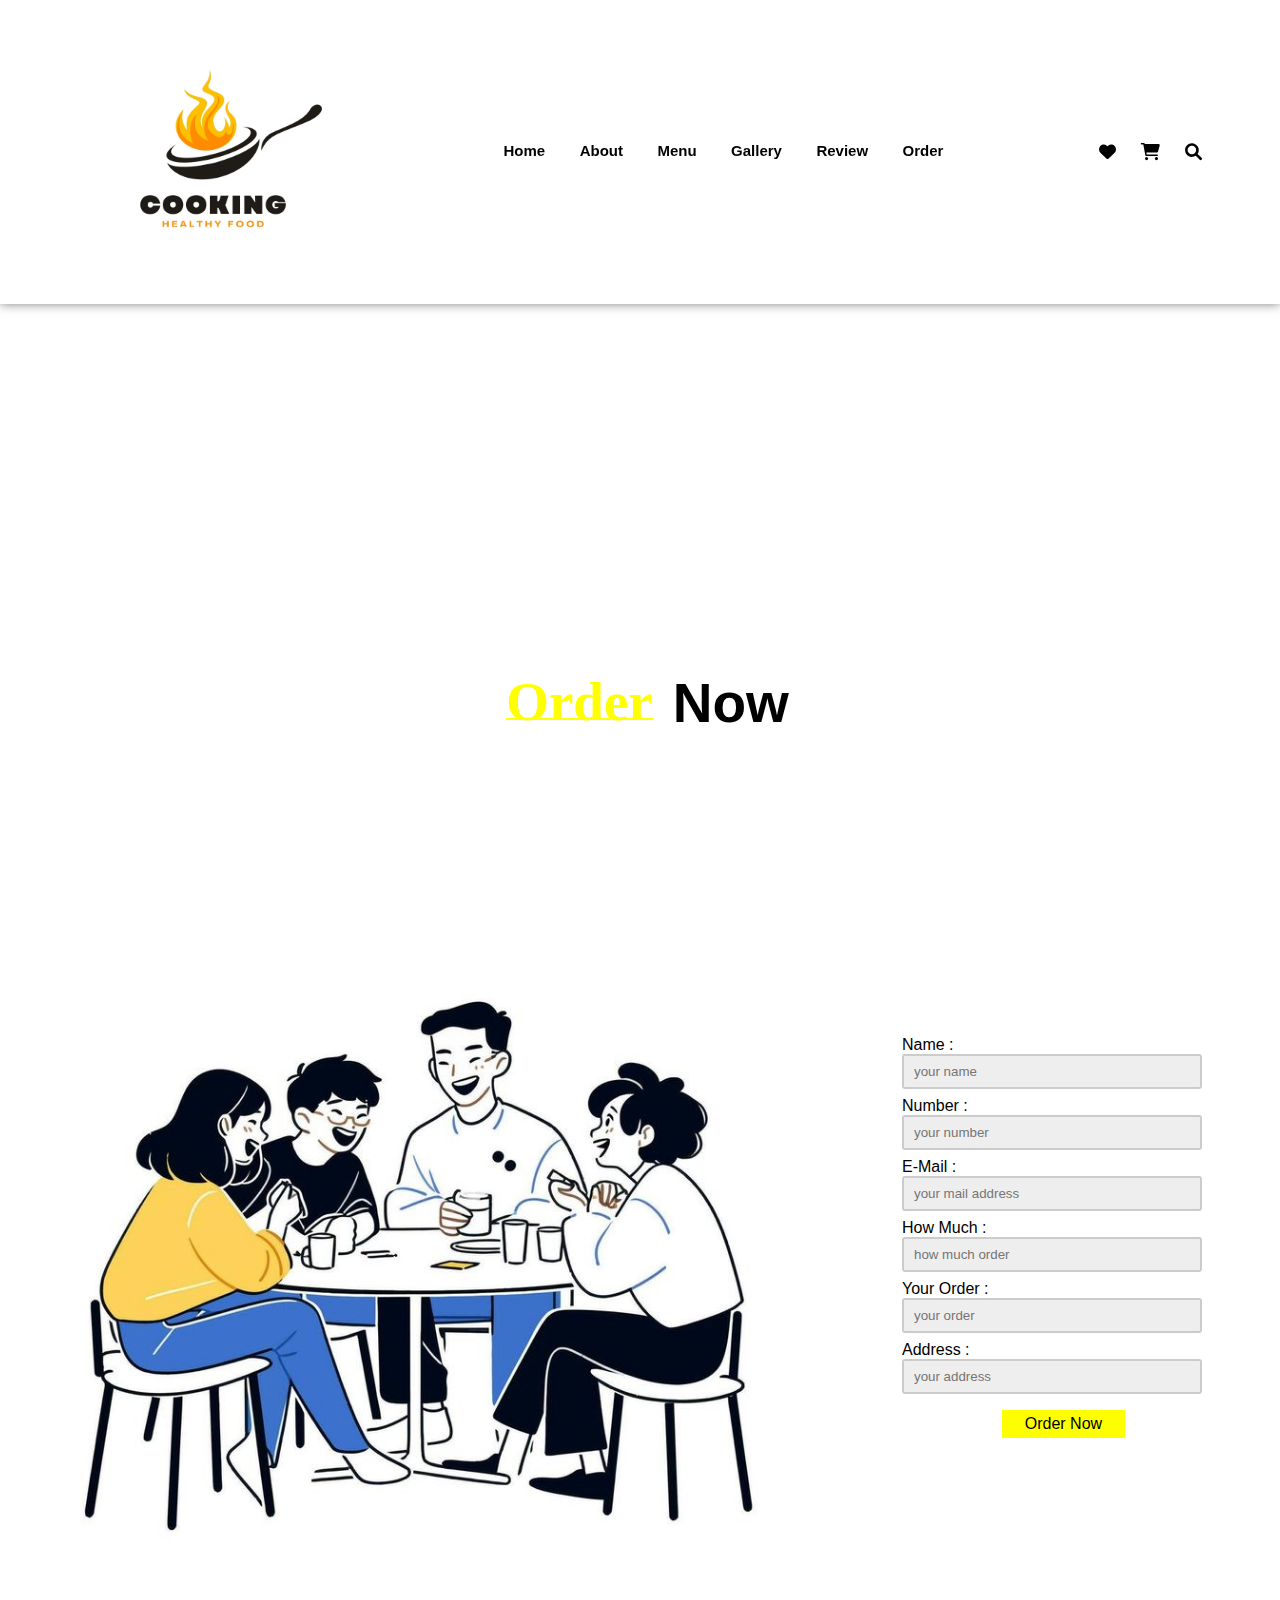
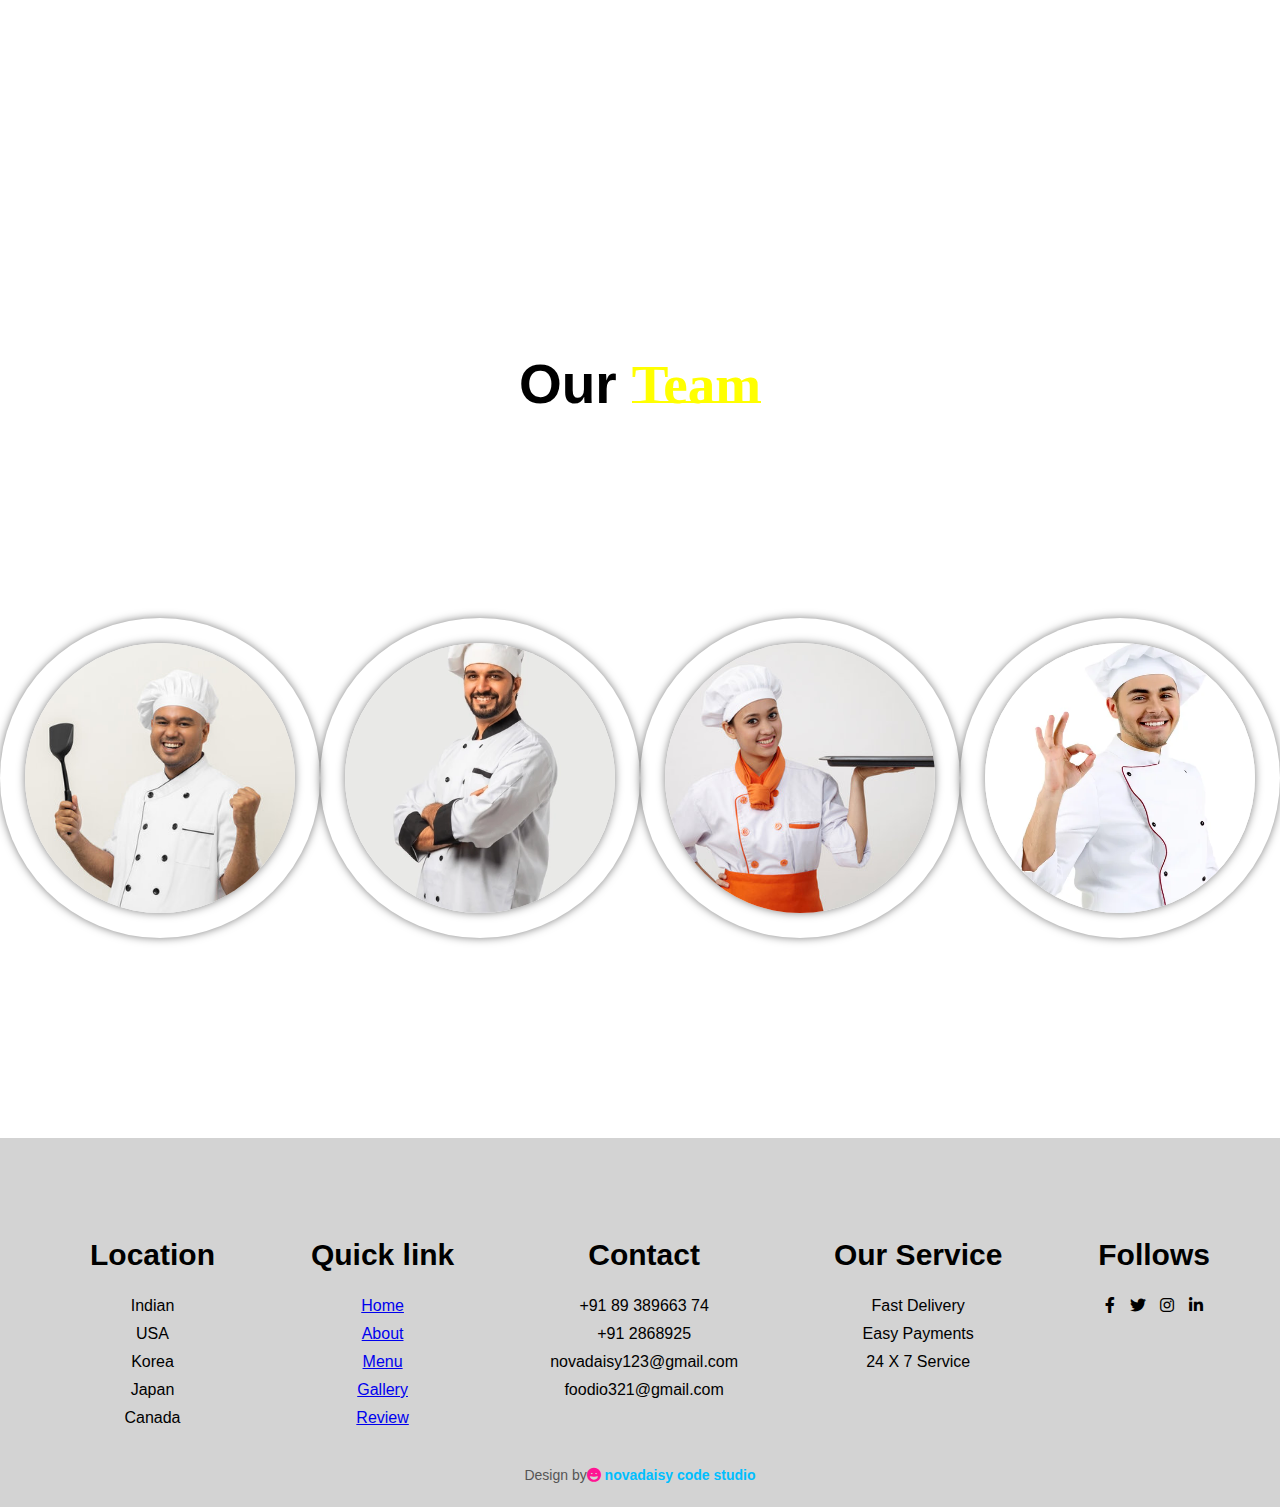
<file: order.html>
<!DOCTYPE html>
<html lang="en">
<head>
    <meta charset="UTF-8">
    <meta name="viewport" content="width=device-width, initial-scale=1.0">
    <title>FOOD MALL</title>
    <link  rel="stylesheet" href="https://cdnjs.cloudflare.com/ajax/libs/font-awesome/6.0.0/css/all.min.css" rel="stylesheet">
    <link rel="stylesheet" href="https://unpkg.com/aos@next/dist/aos.css" />
    <link rel="stylesheet" href="order.css">
</head>
<body>
    <section id="home">
     <nav>
        <div class="logo" data-aos="zoom-in" data-aos-duration="1500">
            <img src="cooking logo.webp" height="300px" width="300px">
        </div>
            <ul>
                <li data-aos="fade-up" data-aos-duration="1500" data-aos-delay="100"><a href="index.html">Home</a></li>
                <li data-aos="fade-up" data-aos-duration="1500" data-aos-delay="200"><a href="about.html">About</a></li>
                <li data-aos="fade-up" data-aos-duration="1500" data-aos-delay="300"><a href="menu.html">Menu</a></li>
                <li data-aos="fade-up" data-aos-duration="1500" data-aos-delay="400"><a href="gallery.html">Gallery</a></li>
                <li data-aos="fade-up" data-aos-duration="1500" data-aos-delay="500"><a href="review.html">Review</a></li>
                <li data-aos="fade-up" data-aos-duration="1500" data-aos-delay="600"><a href="order.html">Order</a></li>
            </ul>
            <div data-aos="zoom-in" data-aos-duration="1500" data-aos-delay="1300"  class="icon">
                <i data-aos="fade-up" data-aos-duration="1500" data-aos-delay="700"class="fa-solid fa-heart" ></i>
                <i data-aos="fade-up" data-aos-duration="1500" data-aos-delay="700"class="fa-solid fa-cart-shopping" ></i>
                <i data-aos="fade-up" data-aos-duration="1500" data-aos-delay="700"class="fa-solid fa-magnifying-glass search-icon"></i>
            </div>
     </nav> 
</section>
     <script src="https://unpkg.com/aos@next/dist/aos.js"></script>
    <script>
      AOS.init();
    </script>

<!--order-->

<div class="order" id="Order">
  <h1><span>Order</span> Now</h1>
    <div class="order_main">
      <div>
        <img src="1741ead35331b0901cf8da0058bb17a9.jpg" width="700px">
      </div>
      <form>
         <div class="input">
            <p>Name :</p>
            <input type="text" placeholder="your name">
            <p>Number :</p>
            <input type="text" placeholder="your number">
            <p>E-Mail :</p>
            <input type="text" placeholder="your mail address">
            <p>How Much :</p>
            <input type="text" placeholder="how much order">
            <p>Your Order :</p>
            <input type="text" placeholder="your order">
            <p>Address :</p>
            <input type="text" placeholder="your address">
            <a href="#" >Order Now</a>
         </div>
     </form>
    </div>
</div>

<!--team-->

<div class="team">
  <h1>Our<span>Team</span></h1>
  <div class="team_box">
    <div class="profile">
      <img src="360_F_512020349_1AkF9SLk9oLfg8xXqILwNjxsBoyvERPK.jpg" >
      <div class="info">
        <h2 class="name">Chef</h2>
        <p class="bio">The best chef Mr.Ram, he is specialist in non-veg meals in an indian style.</p>
        <div class="team_icon">
          <i class="fa-brands fa-facebook-f"></i>
          <i class="fa-brands fa-instagram"></i>
          <i class="fa-brands fa-twitter"></i>
        </div>
      </div>
    </div>
    <div class="profile">
      <img src="img3.webp" >
      <div class="info">
        <h2 class="name">Chef</h2>
        <p class="bio">The best chef Mr.abdul khan, he is specialist in non-veg meals.</p>
        <div class="team_icon">
          <i class="fa-brands fa-facebook-f"></i>
          <i class="fa-brands fa-instagram"></i>
          <i class="fa-brands fa-twitter"></i>
        </div>
      </div>
    </div>
    <div class="profile">
      <img src="img2.jpg" >
      <div class="info">
        <h2 class="name">Chef</h2>
        <p class="bio">The best chef Mr.Ramya, she is specialist in veg meals.</p>
        <div class="team_icon">
          <i class="fa-brands fa-facebook-f"></i>
          <i class="fa-brands fa-instagram"></i>
          <i class="fa-brands fa-twitter"></i>
        </div>
      </div>
    </div>
    <div class="profile">
      <img src="img4.jpg" >
      <div class="info">
        <h2 class="name">Chef</h2>
        <p class="bio">The best chef Mr.Rockie, he is specialist in junk-food non-veg meals.</p>
        <div class="team_icon">
          <i class="fa-brands fa-facebook-f"></i>
          <i class="fa-brands fa-instagram"></i>
          <i class="fa-brands fa-twitter"></i>
        </div>
      </div>
    </div>
  </div>
</div>


<!--Footer-->

<footer>
  <div class="footer_main">
    <div class="footer_tag">
       <h2>Location</h2>
       <p>Indian</p>
       <p>USA</p>
       <p>Korea</p>
       <p>Japan</p>
       <p>Canada</p>
    </div>

    <div class="footer_tag">
      <h2>Quick link</h2>
      <p><a href="index.html">Home</a></p>
      <p><a href="about.html">About</a></p>
      <p><a href="menu.html">Menu</a></p>
      <p><a href="gallery.html">Gallery</a></p>
      <p><a href="review.html">Review</a></p>
   </div>

   <div class="footer_tag">
       <h2>Contact</h2>
       <p>+91 89 389663 74</p>
       <p>+91 2868925</p>
       <p>novadaisy123@gmail.com</p>
       <p>foodio321@gmail.com</p>
    </div>
    
    <div class="footer_tag">
      <h2>Our Service</h2>
      <p>Fast Delivery</p>
      <p>Easy Payments</p>
      <p>24 X 7 Service</p>
   </div> 

    <div class="footer_tag">
      <h2>Follows</h2>
      <i class="fa-brands fa-facebook-f"></i>
      <i class="fa-brands fa-twitter"></i>
      <i class="fa-brands fa-instagram"></i>
      <i class="fa-brands fa-linkedin-in"></i>
    </div>
  </div>
</footer>
<div class="end">Design by<span><i class="fa-solid fa-face-grin"></i> novadaisy code studio</span></div>
</body>
</html>
</file>
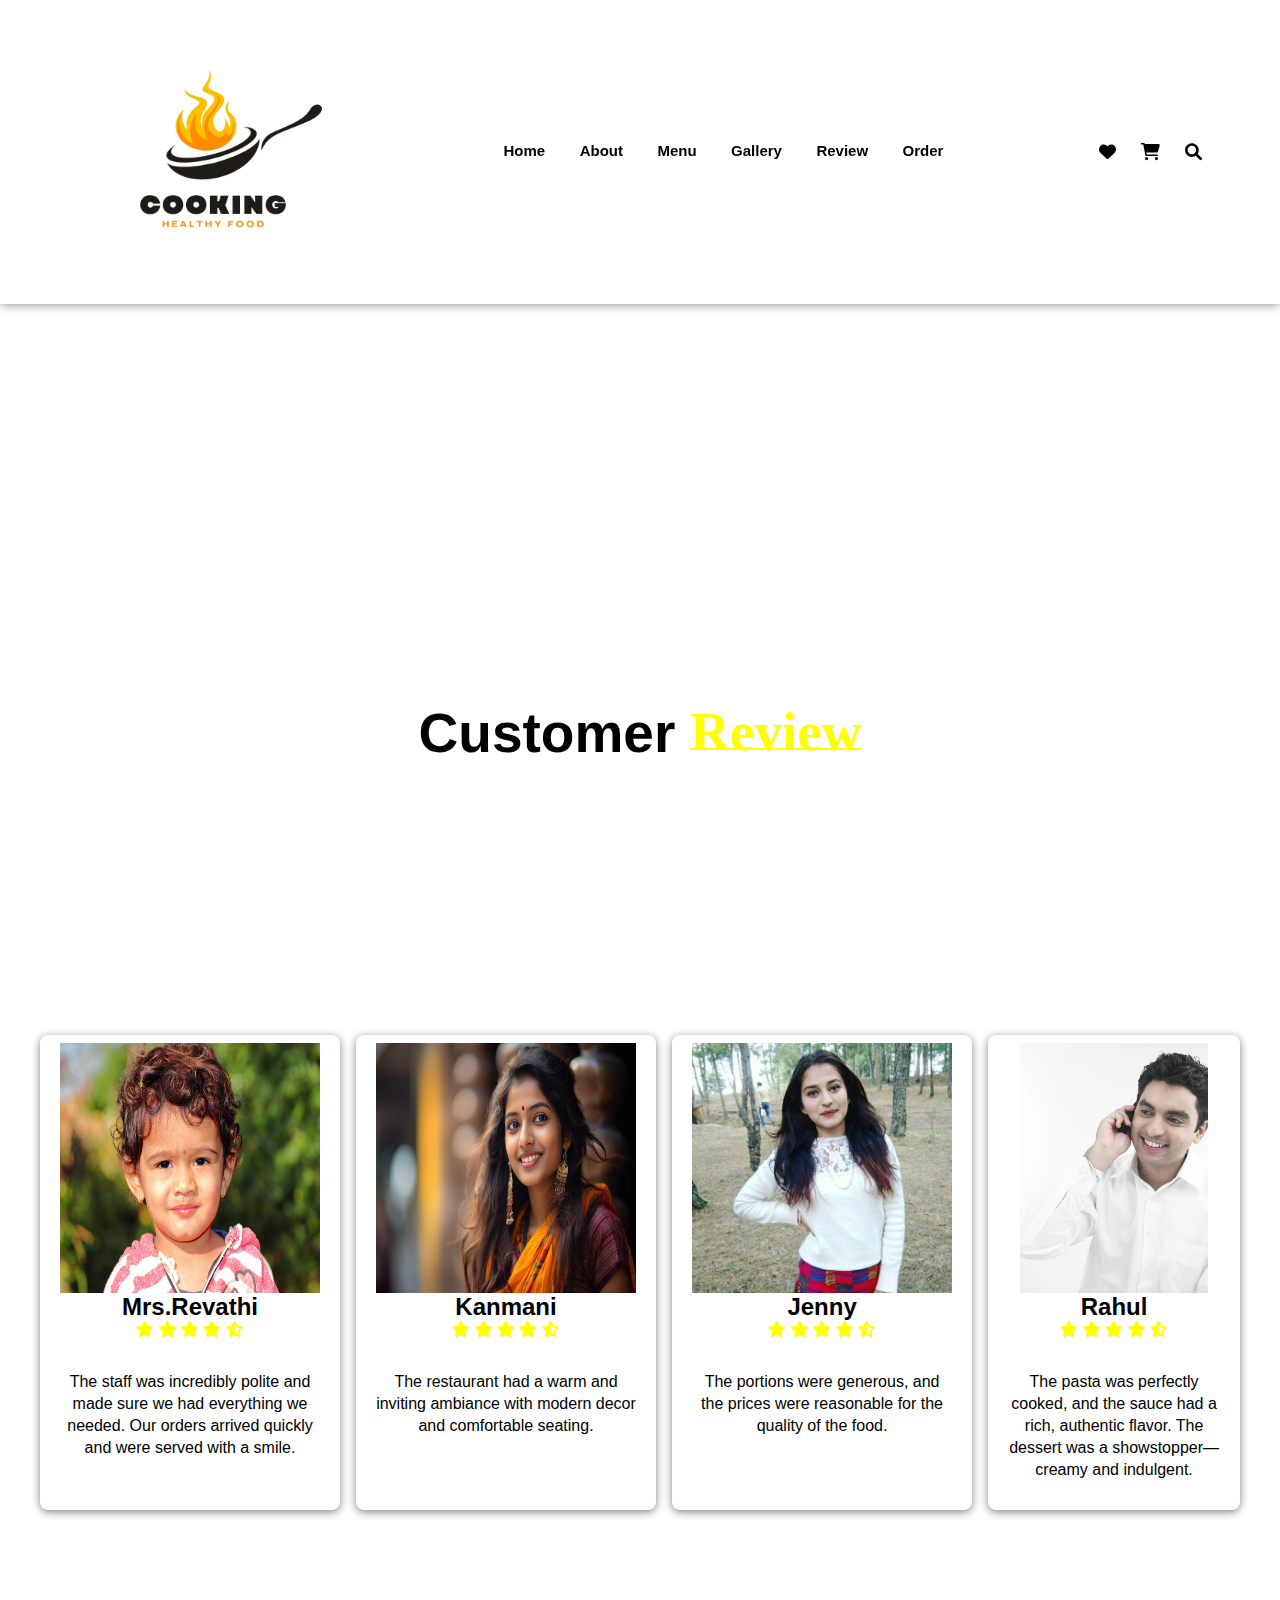
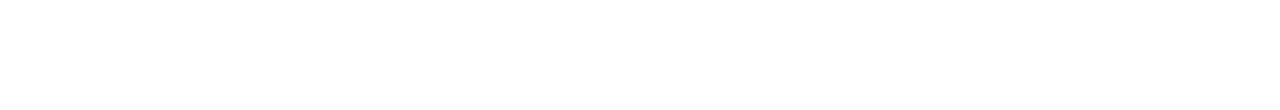
<file: review.html>
<!DOCTYPE html>
<html lang="en">
<head>
    <meta charset="UTF-8">
    <meta name="viewport" content="width=device-width, initial-scale=1.0">
    <title>FOOD MALL</title>
    <link  rel="stylesheet" href="https://cdnjs.cloudflare.com/ajax/libs/font-awesome/6.0.0/css/all.min.css" rel="stylesheet">
    <link rel="stylesheet" href="https://unpkg.com/aos@next/dist/aos.css" />
    <link rel="stylesheet" href="review.css">
</head>
<body>
    <section id="home">
     <nav>
        <div class="logo" data-aos="zoom-in" data-aos-duration="1500">
            <img src="cooking logo.webp" height="300px" width="300px">
            
        </div>
            <ul>
                <li data-aos="fade-up" data-aos-duration="1500" data-aos-delay="100"><a href="index.html">Home</a></li>
                <li data-aos="fade-up" data-aos-duration="1500" data-aos-delay="200"><a href="about.html">About</a></li>
                <li data-aos="fade-up" data-aos-duration="1500" data-aos-delay="300"><a href="menu.html">Menu</a></li>
                <li data-aos="fade-up" data-aos-duration="1500" data-aos-delay="400"><a href="gallery.html">Gallery</a></li>
                <li data-aos="fade-up" data-aos-duration="1500" data-aos-delay="500"><a href="review.html">Review</a></li>
                <li data-aos="fade-up" data-aos-duration="1500" data-aos-delay="600"><a href="order.html">Order</a></li>
            </ul>
            <div data-aos="zoom-in" data-aos-duration="1500" data-aos-delay="1300"  class="icon">
                <i data-aos="fade-up" data-aos-duration="1500" data-aos-delay="700"class="fa-solid fa-heart" ></i>
                <i data-aos="fade-up" data-aos-duration="1500" data-aos-delay="700"class="fa-solid fa-cart-shopping" ></i>
                <i data-aos="fade-up" data-aos-duration="1500" data-aos-delay="700"class="fa-solid fa-magnifying-glass search-icon"></i>
            </div>
    </section>
     </nav> 
     <script src="https://unpkg.com/aos@next/dist/aos.js"></script>
    <script>
      AOS.init();
    </script>

<!--review-->

<div class="review" id="Review">
    <h1>Customer<span>Review</span></h1>
    <div class="review_box">
        <div class="review_card">
            <div class="review_profile">
                <img src="stock-photo-close-portrait-indian-origin-small-child-smiling-standing-garden-india.jpg" height="250px" width="260px">
            </div>
            <div class="review_text">
                <h2 class="name">Mrs.Revathi</h2>
                <div class="review_icon">
                    <div class="menu_icon">
                        <i class="fa-solid fa-star"></i>
                        <i class="fa-solid fa-star"></i>
                        <i class="fa-solid fa-star"></i>
                        <i class="fa-solid fa-star"></i>
                        <i class="fa-solid fa-star-half-stroke"></i>
                    </div>
                    <div class="review_social">
                        <i class="fa-brands fa-facebook-f"></i>
                        <i class="fa-brands fa-instagram"></i>
                        <i class="fa-brands fa-twitter"></i>
                        <i class="fa-brands fa-linkedin-in"></i>
                    </div>
                    <p>The staff was incredibly polite and made sure we had everything we needed. Our orders arrived quickly and were served with a smile.</p>
                </div>
            </div>
        </div>
        <div class="review_card">
            <div class="review_profile">
                <img src="360_F_685065342_ZQUDI9OgRyHpr5e69nyUcIguDx7R5tHb.jpg" height="250px" width="260px">
            </div>
            <div class="review_text">
                <h2 class="name">Kanmani</h2>
                <div class="review_icon">
                    <div class="menu_icon">
                        <i class="fa-solid fa-star"></i>
                        <i class="fa-solid fa-star"></i>
                        <i class="fa-solid fa-star"></i>
                        <i class="fa-solid fa-star"></i>
                        <i class="fa-solid fa-star-half-stroke"></i>
                    </div>
                    <div class="review_social">
                        <i class="fa-brands fa-facebook-f"></i>
                        <i class="fa-brands fa-instagram"></i>
                        <i class="fa-brands fa-twitter"></i>
                        <i class="fa-brands fa-linkedin-in"></i>
                    </div>
                    <p>The restaurant had a warm and inviting ambiance with modern decor and comfortable seating.
                        </p>
                </div>
            </div>
        </div>
        <div class="review_card">
            <div class="review_profile">
                <img src="people_1.jpg" height="250px">
            </div>
            <div class="review_text">
                <h2 class="name">Jenny</h2>
                <div class="review_icon">
                    <div class="menu_icon">
                        <i class="fa-solid fa-star"></i>
                        <i class="fa-solid fa-star"></i>
                        <i class="fa-solid fa-star"></i>
                        <i class="fa-solid fa-star"></i>
                        <i class="fa-solid fa-star-half-stroke"></i>
                    </div>
                    <div class="review_social">
                        <i class="fa-brands fa-facebook-f"></i>
                        <i class="fa-brands fa-instagram"></i>
                        <i class="fa-brands fa-twitter"></i>
                        <i class="fa-brands fa-linkedin-in"></i>
                    </div>
                
                    <p> The portions were generous, and the prices were reasonable for the quality of the food.</p>
                </div>
            </div>
        </div>
        <div class="review_card">
            <div class="review_profile">
                <img src="man-talking-his-cell-phone-7175773.webp" height="250px">
            </div>
            <div class="review_text">
                <h2 class="name">Rahul</h2>
                <div class="review_icon">
                    <div class="menu_icon">
                        <i class="fa-solid fa-star"></i>
                        <i class="fa-solid fa-star"></i>
                        <i class="fa-solid fa-star"></i>
                        <i class="fa-solid fa-star"></i>
                        <i class="fa-solid fa-star-half-stroke"></i>
                    </div>
                    <div class="review_social">
                        <i class="fa-brands fa-facebook-f"></i>
                        <i class="fa-brands fa-instagram"></i>
                        <i class="fa-brands fa-twitter"></i>
                        <i class="fa-brands fa-linkedin-in"></i>
                    </div>
                    <p>
                        The pasta was perfectly cooked, and the sauce had a rich, authentic flavor. The dessert was a showstopper—creamy and indulgent.
                    </p>
                </div>
            </div>
        </div>
        </div>
        
    </div>
</div>  
</body>
</html>
</file>
<file: style.css>
*{
    margin:0;
    padding:0;
    font-family: sans-serif;
    box-sizing: border-box;
}
body{
    width: 100%;
    height: 100vh;
}
section{
    width: 100%;
    height: 100%;
}
section nav{
    display: flex;
    justify-content: space-around;
    align-items: center;
    right: 0;
    left: 0;
    background-color: white;
    box-shadow: 0 0 10px rgba(0,0,0,0.5);
    z-index: 100;
}
section nav.logo img{
    width: 100px;
    cursor: pointer;
    margin: 7px 0;
}
section nav ul{
    list-style: none;   
}
section nav ul li{
    display: inline-block;
    margin: 0 15px;
}
section nav ul li a{
    text-decoration: none;
    color: black;
    font-weight: 700;
    font-size: 15px;
    transition: 0.1s linear;
}
section nav ul li a::after{
    content: "";
    width: 0%;
    height: 2px;
    background-color: yellow;
    display: block;
    transition: 0.2s linear;
}
section nav ul li a:hover::after{
    width: 100%;
}
section nav ul li a:hover{
    color: yellow;
   transform: translateX(7px);
}
section nav .icon i{
    font-size: 17px;
    color: black;
    margin: 0 10px;
    cursor:pointer;
    transition: 0.3s linear;
}
section .main{
    display:flex;
    align-items: center;
    justify-content: space-around;
    position: relative;
    top: 100px;
}
section .main .men_text h1{
    font-size: 50px;
    position: relative;
    top:-55px;
    left: 20px;
}
section .main .men_text span{
    color: yellow;
    font-family:mv boli;
}
section .main .main_image img{
    width:700px;
    position: relative;
    left:70px;
    
}
section p{
    width:600px;
    text-align: justify;
    position: relative;
    margin-left:130px;
    margin-right: 1241px;
    margin-top:-100px;
    margin-bottom : 50px;
    line-height: 20px;
}
section p span{
    color: yellow;

}

section .main_btn {
    background-color:yellow;
    position: relative; 
    cursor: pointer;
    padding :10px 25px;
    display: inline-block;
    margin-left:130px;
    color:black;
  }

section .main_btn a{
    color: black;
    text-decoration: none;
}
section .main_btn i{
    color:black;
    transition: 0.3s linear;
}
section .main_btn :hover{
    transform: translateX(7px);
    }

section nav .icon{
    font-size:18px;
    color: black;
    margin:0 5px;
    cursor: pointer;
    transition: 0.3s linear;
}
section nav .icon i:hover{
    color:yellow;
}
section .main{
    display: flex;
    align-items: center;
    justify-content: space-around;
    position: relative;
    top: 130px;
}
section .main .men_text h1{
    font-size: 60px;
    position:relative;
    left:30px;
    top:-100px;
}
section .main .men_text span{
   padding-left: 30px;
   font-size: 70px;
}
section .main .main_image img{
    position: relative;
}
section p{
    width:650px;
}

::-webkit-scrollbar{
    width:13px;
  }
  ::-webkit-scrollbar-track{
    border-radius:15px;
    box-shadow:inset 0 0 5px rgba(0,0,0,0.5);
  }
  ::-webkit-scrollbar-thumb{
    background-color: yellow;
    border-radius:15px;
  }
</file>
<file: about.css>
*{
    margin:0;
    padding:0;
    font-family: sans-serif;
    box-sizing: border-box;
}
body{
    width: 100%;
    height: 100vh;
}
section{
    width: 100%;
    height: 100%;
}
section nav{
    display: flex;
    justify-content: space-around;
    align-items: center;
    right: 0;
    left: 0;
    background-color: white;
    box-shadow: 0 0 10px rgba(0,0,0,0.5);
    z-index: 100;
}
section nav.logo img{
    width: 100px;
    cursor: pointer;
    margin: 7px 0;
}
section nav ul{
    list-style: none;
    
}
section nav ul li{
    display: inline-block;
    margin: 0 15px;
}
section nav ul li a{
    text-decoration: none;
    color: black;
    font-weight: 700;
    font-size: 15px;
    transition: 0.1s linear;
}
section nav ul li a::after{
    content: "";
    width: 0%;
    height: 2px;
    background-color: yellow;
    display: block;
    transition: 0.2s linear;
}
section nav ul li a:hover::after{
    width: 100%;
}
section nav ul li a:hover{
    color: yellow;
   transform: translateX(7px);
}
section nav .icon i{
    font-size: 17px;
    color: black;
    margin: 0 10px;
    cursor:pointer;
    transition: 0.3s linear;
}

section .main .men_text span{
    color: yellow;
    font-family:mv boli;
}
section .main .main_image img{
    width:700px;
    position: relative;
    left:70px;
    
}
section p{
    width:600px;
    text-align: justify;
    position: relative;
    margin-left:130px;
    margin-right: 1241px;
    margin-top:-100px;
    margin-bottom : 50px;
    line-height: 20px;
}
section p span{
    color: yellow;

}

section .main_btn {
    background-color: yellow;
    position: relative; 
    cursor: pointer;
    padding :10px 25px;
    display: inline-block;
    margin-left:130px;
    color:black;
  }

section .main_btn a{
    color: black;
    text-decoration: none;
}
section .main_btn i{
    color:black;
    transition: 0.3s linear;
}
section .main_btn :hover{
    transform: translateX(7px);
    }

section nav .icon{
    font-size:18px;
    color: black;
    margin:0 5px;
    cursor: pointer;
    transition: 0.3s linear;
}
section nav .icon i:hover{
    color:yellow;
}


/*About*/

.about{
    width: 100%;
    height: 100vh;
    padding-left:50px;
    padding-right: 50px;
    margin-top:-350px;
}
.about .about_main{
    display: flex;
    align-items: center;
    justify-content: space-around;
}
.about .about_main .image img{
    width: 800px;
    position:relative;
    padding-right: 40px;
    padding-bottom: -100px;
}
.about .about_main .about_text h1{
    font-size: 50px;
    position: relative;
    margin-left: 10px;
    margin-bottom: 30px;
}
.about .about_main .about_text h1 span{
    color: yellow;
    margin-right: 15px;
    font-family: mv boli;
}
.about .about_main .about_text h3{
    font-size: 30px;
    position: relative;
    padding-bottom: 40px ;
}
.about .about_main .about_text p{
    width: 600px;
    text-align: justify;
    margin-right: 30px;
    line-height: 22px;
}
.about .about_btn{
    background-color:yellow;
    padding:10px 25px ;
    text-decoration: none;
    color: black;
    position: relative;
    left:56.5%;
    margin-top: -50px;
    margin-right: 1275px;
}
.about .about_btn a{
    color: black;
    text-decoration: none;
}

::-webkit-scrollbar{
    width:13px;
  }
  ::-webkit-scrollbar-track{
    border-radius:15px;
    box-shadow:inset 0 0 5px rgba(0,0,0,0.5);
  }
  ::-webkit-scrollbar-thumb{
    background-color: yellow;
    border-radius:15px;
  }
</file>
<file: gallery.css>
*{
    margin:0;
    padding:0;
    font-family: sans-serif;
    box-sizing: border-box;
}
body{
    width: 100%;
    height: 100vh;
}
section{
    width: 100%;
    height: 100%;
}
section nav{
    display: flex;
    justify-content: space-around;
    align-items: center;
    right: 0;
    left: 0;
    background-color: white;
    box-shadow: 0 0 10px rgba(0,0,0,0.5);
    z-index: 100;
}
section nav.logo img{
    width: 100px;
    cursor: pointer;
    margin: 7px 0;
}
section nav ul{
    list-style: none;
    
}
section nav ul li{
    display: inline-block;
    margin: 0 15px;
}
section nav ul li a{
    text-decoration: none;
    color: black;
    font-weight: 700;
    font-size: 15px;
    transition: 0.1s linear;
}
section nav ul li a::after{
    content: "";
    width: 0%;
    height: 2px;
    background-color: yellow;
    display: block;
    transition: 0.2s linear;
}
section nav ul li a:hover::after{
    width: 100%;
}
section nav ul li a:hover{
    color: yellow;
   transform: translateX(7px);
}
section nav .icon i{
    font-size: 17px;
    color: black;
    margin: 0 10px;
    cursor:pointer;
    transition: 0.3s linear;
}

section .main .men_text span{
    color: yellow;
    font-family:mv boli;
}
section .main .main_image img{
    width:700px;
    position: relative;
    left:70px;
    
}
section p{
    width:600px;
    text-align: justify;
    position: relative;
    margin-left:130px;
    margin-right: 1241px;
    margin-top:-100px;
    margin-bottom : 50px;
    line-height: 20px;
}
section p span{
    color:yellow;

}

section .main_btn {
    background-color: yellow;
    position: relative; 
    cursor: pointer;
    padding :10px 25px;
    display: inline-block;
    margin-left:130px;
    color:black;
   
  }

section .main_btn a{
    color: black;
    text-decoration: none;
}
section .main_btn i{
    color:black;
    transition: 0.3s linear;
}
section .main_btn :hover{
    transform: translateX(7px);
    }

section nav .icon{
    font-size:18px;
    color: black;
    margin:0 5px;
    cursor: pointer;
    transition: 0.3s linear;
}
section nav .icon i:hover{
    color:yellow;
}

/*gallery*/

.gallery{
    width:100%;
 }
 .gallery h1{
    font-family: 55px;
    display: flex;
    align-items: center;
    justify-content: center;
    margin-bottom:150px;
    margin-top:-300px;
}
.gallery h1 span{
    margin-left:15px ;
    color: yellow;
    font-family: mv boli;
}
.gallery h1 span::after{
    content: '';
    background: yellow;
    width:100%;
    height:4px;
    bottom:10px;
    display: block;
    position:relative;
}
.gallery{
    background-color:;
}
.gallery .gallery_image_box{
    width:100%;
    display: inline-block;
    width:500px;
    padding-left: 10px;
    margin-bottom: 15px;
}
.gallery .gallery_image_box .gallery_image{
    display: flex;
    align-items: center;
    justify-content: center;
    background:black;
}
.gallery .gallery_image_box .gallery_image img{
    width:100%;
    transition:0.3s;
}
.gallery .gallery_image_box .gallery_image:hover img{
    opacity:0.4;
}
.gallery .gallery_image_box .gallery_image {
    position: relative;
    overflow: hidden; 
    background: black;
}
.gallery .gallery_image_box .gallery_image h3 {
    position: absolute;
    margin-bottom:100px ;
    text-align: center;
    color: yellow;
    font-size: 30px;
    font-family: mv boli;
    z-index: 5;
    opacity: 0; 
    transition: 0.3s;
    margin-right: 15px;
}
.gallery .gallery_image_box .gallery_image:hover h3 {
    opacity: 1; 
    color: yellow; 
}
.gallery .gallery_image_box .gallery_image p{
    position:absolute;
    width:400px;
    margin-top: 30px;
    margin-right: 30px;
    text-align:center;
    color: white;
    line-height: 22px;
    z-index: 5;
    opacity:0;
    transition:0.3s;
}
.gallery .gallery_image_box .gallery_image:hover p{
    opacity: 1; 
    color: white; 
}
.gallery .gallery_image_box .gallery_image .gallery_btn{
    position:absolute;
    margin-top: 180px;
    color: black;
    background: yellow;
    padding:7px 25px;
    text-decoration: none;
    opacity:1;
    transform: translateZ(45px);
    z-index: 5;
    opacity:0;
    transition:0.3s;
}
.gallery .gallery_image_box .gallery_image:hover .gallery_btn{
    opacity: 1; 
}

::-webkit-scrollbar{
    width:13px;
  }
  ::-webkit-scrollbar-track{
    border-radius:15px;
    box-shadow:inset 0 0 5px rgba(0,0,0,0.5);
  }
  ::-webkit-scrollbar-thumb{
    background-color: yellow;
    border-radius:15px;
  }
</file>
<file: menu.css>
*{
    margin:0;
    padding:0;
    font-family: sans-serif;
    box-sizing: border-box;
}
body{
    width: 100%;
    height: 100vh;
}
section{
    width: 100%;
    height: 100%;
}
section nav{
    display: flex;
    justify-content: space-around;
    align-items: center;
    right: 0;
    left: 0;
    background-color: white;
    box-shadow: 0 0 10px rgba(0,0,0,0.5);
    z-index: 100;
}
section nav.logo img{
    width: 100px;
    cursor: pointer;
    margin: 7px 0;
}
section nav ul{
    list-style: none;
    
}
section nav ul li{
    display: inline-block;
    margin: 0 15px;
}
section nav ul li a{
    text-decoration: none;
    color: black;
    font-weight: 700;
    font-size: 15px;
    transition: 0.1s linear;
}
section nav ul li a::after{
    content: "";
    width: 0%;
    height: 2px;
    background-color: yellow;
    display: block;
    transition: 0.2s linear;
}
section nav ul li a:hover::after{
    width: 100%;
}
section nav ul li a:hover{
    color: yellow;
   transform: translateX(7px);
}
section nav .icon i{
    font-size: 17px;
    color: black;
    margin: 0 10px;
    cursor:pointer;
    transition: 0.3s linear;
}

section .main .men_text span{
    color: yellow;
    font-family:mv boli;
}
section .main .main_image img{
    width:700px;
    position: relative;
    left:70px;
    
}
section p{
    width:600px;
    text-align: justify;
    position: relative;
    margin-left:130px;
    margin-right: 1241px;
    margin-top:-100px;
    margin-bottom : 50px;
    line-height: 20px;
}
section p span{
    color: yellow;

}

section .main_btn {
    background-color: yellow;
    position: relative; 
    cursor: pointer;
    padding :10px 25px;
    display: inline-block;
    margin-left:130px;
    color:black;
  }

section .main_btn a{
    color: black;
    text-decoration: none;
}
section .main_btn i{
    color:black;
    transition: 0.3s linear;
}
section .main_btn :hover{
    transform: translateX(7px);
    }

section nav .icon{
    font-size:18px;
    color: black;
    margin:0 5px;
    cursor: pointer;
    transition: 0.3s linear;
}
section nav .icon i:hover{
    color:oranger;
}

/*menu*/

.menu{
    width:100%;
}
.menu h1{
    font-family: 55px;
    display: flex;
    align-items: center;
    justify-content: center;
    margin-bottom:150px;
    margin-top:-300px;
}
.menu h1 span{
    color:yellow;
    margin-left: 12px;
    font-family: mv boli;
    margin-top: 6px;
}
.menu h1 span::after{
    content:  '';
    width:100%;
    height:3px;
    background-color: yellow;
    display:block;
    position:relative;
    bottom:10px;
}
 .menu .menu_box{
    width:95%;
    margin:0 auto;
    display: inline-block;
    box-shadow: 0 0 10px rgba(0,0,0,0.5);
    margin-left:130px;
    margin-bottom: 140px;
    width:325px;
    }
 .menu .menu_box .menu_card{
    width:325px;
    height:500px;
    padding-top:30px;
 }
 .menu .menu_box .menu_card .menu_image{
    width:300px;
    height: 300px;
    margin: 0 auto;
    overflow: hidden;
 }
 .menu .menu_box .menu_card .menu_image img{
    width:100%;
    height:100%;
    object-fit: cover;
    object-position: center;
    transition: 0.3s;
 }
 .menu .menu_box .menu_card .menu_image:hover img{
    transform: scale(1.2)
 }
 .menu .menu_box .menu_card .small_card{
    width: 50px;
    height: 50px;
    float:right;
    position: relative;
    top:-294px;
    right:-8px;
    opacity: 0;
    border-radius: 7px;
    transition: 0.3s;
 }
 .menu .menu_box .menu_card:hover .small_card{
    position: relative;
    top:-294px;
    right: 10px;
    opacity:1;
 }
 .menu .menu_box .menu_card .small_card i{
    font-size: 20px;
    display: flex;
    align-items: center;
    justify-content: center;
    line-height: 50px;
    color: black;
    cursor: pointer;
    transition: 0.2s;
 }
 .menu .menu_box .menu_card .small_card i:hover{
    color:yellow;
 }
 .menu .menu_box .menu_card .menu_info h2{
    text-align: center;
    font-size: 25px;
    margin-top: 5px;
    margin-bottom: 5px;
    color: yellow;
 }
 .menu .menu_box .menu_card .menu_info p{
    text-align: center; 
    margin: 0 auto;
    line-height: 20px;
    width:270px;
 }
 .menu .menu_box .menu_card .menu_info h3{
    text-align: center;
    margin-top: 5px;
 }
 .menu .menu_box .menu_card .menu_info .menu_icon{
    font-size: 20px;
    display: flex;
    align-items: center;
    justify-content: center;
    line-height: 50px;
    color: black;
    cursor: pointer;
    transition: 0.2s;
 }
 .menu .menu_box .menu_card .menu_info .menu_icon {
    justify-content: center;
    line-height: 50px;
    color: yellow;
    cursor: pointer;
    transition: 0.2s;
    margin-top: 5px;
 }
 .menu .menu_box .menu_card .menu_info .menu_btn{
    display: flex;
    align-items: center;
    justify-content: center;
    text-decoration: none;
    color:white;
    background-color: black; 
    margin-left:100px;
    margin-right:100px;
    margin-top: 8px;
    padding-top: 5px;
    padding-bottom: 5px;
    transition: 0.3s;
 }
 .menu .menu_box .menu_card .menu_info:hover .menu_btn{
    transform: scale(1.2);
 }

 ::-webkit-scrollbar{
    width:13px;
  }
  ::-webkit-scrollbar-track{
    border-radius:15px;
    box-shadow:inset 0 0 5px rgba(0,0,0,0.5);
  }
  ::-webkit-scrollbar-thumb{
    background-color: yellow;
    border-radius:15px;
  }
</file>
<file: order.css>
*{
    margin:0;
    padding:0;
    font-family: sans-serif;
    box-sizing: border-box;
}
body{
    width: 100%;
    height: 100vh;
}
section{
    width: 100%;
    height: 100%;
}
section nav{
    display: flex;
    justify-content: space-around;
    align-items: center;
    right: 0;
    left: 0;
    background-color: white;
    box-shadow: 0 0 10px rgba(0,0,0,0.5);
    z-index: 100;
}
section nav.logo img{
    width: 100px;
    cursor: pointer;
    margin: 7px 0;
}
section nav ul{
    list-style: none;
    
}
section nav ul li{
    display: inline-block;
    margin: 0 15px;
}
section nav ul li a{
    text-decoration: none;
    color: black;
    font-weight: 700;
    font-size: 15px;
    transition: 0.1s linear;
}
section nav ul li a::after{
    content: '';
    width: 0%;
    height: 2px;
    background-color: yellow;
    display: block;
    transition: 0.2s linear;
}
section nav ul li a:hover::after{
    width: 100%;
}
section nav ul li a:hover{
    color: yellow;
   transform: translateX(7px);
}
section nav .icon i{
    font-size: 17px;
    color: black;
    margin: 0 10px;
    cursor:pointer;
    transition: 0.3s linear;
}

section .main .men_text span{
    color: yellow;
    font-family:mv boli;
}
section .main .main_image img{
    width:700px;
    position: relative;
    left:70px;
    
}
section p{
    width:600px;
    text-align: justify;
    position: relative;
    margin-left:130px;
    margin-right: 1241px;
    margin-top:-100px;
    margin-bottom : 50px;
    line-height: 20px;
}
section p span{
    color: yellow;
}
section .main_btn {
    background-color: orange;
    position: relative; 
    cursor: pointer;
    padding :10px 25px;
    display: inline-block;
    margin-left:130px;
    color:black;
  }

section .main_btn a{
    color: black;
    text-decoration: none;
}
section .main_btn i{
    color:black;
    transition: 0.3s linear;
}
section .main_btn :hover{
    transform: translateX(7px);
}
section nav .icon{
    font-size:18px;
    color: black;
    margin:0 5px;
    cursor: pointer;
    transition: 0.3s linear;
}
section nav .icon i:hover{
    color:yellow;
}

/*Order*/




.order{
    width:100%;
    height:100vh;
    padding:70px 0;
    background-size: 100%;
    background-position: center;
}
.order h1{
    display:flex;
    align-items: center;
    justify-content: center;
    color:black;
    font-size: 55px;
    padding-bottom:150px;
    margin-top: -300px; 
}
.order h1 span{
    margin-left: 15px;
    color:yellow;
    font-family:mv boli;
    padding-right: 20px; 
}
.order h1 span::after{
    content: '';
    width: 100%;
    height: 2px;
    background:yellow;
    position:relative;
    bottom: 15px;
    display:block;
    position:relative;
    bottom:15px;
}
.order .order_main{
    display:flex;
    align-items: center;
    justify-content: space-around;
}
.order .order_main .order_image img{
    width:600px;
}
.order .order_main form .input{
    margin:5px;
}
.order .order_main form .input input{
    width:300px;
    height:35px;
    padding:0 10px;
    border:2px solid #cccccc;
    background: #eeeeee;
    outline: none;
    border-radius: 3px;
    margin-bottom:8px;
}
.order .order_main form .input input:focus{
    border:2px solid yellow;
}
.order .order_main form a{
    padding: 10px 15px;
    background-color: yellow;
    color:black;
    width:40%;
    text-align: center;
    text-decoration: none;
}
.order .order_main form a{
    display: flex;
    align-items: center;
    justify-content: center;
    text-decoration: none;
    color:black;
    background-color: yellow; 
    margin-left:100px;
    margin-right:100px;
    margin-top: 8px;
    padding-top: 5px;
    padding-bottom: 5px;
    transition: 0.3s;
 }
 .order .order_main form a:hover{
    transform: scale(1.2);
 }
 
 /*team*/
 .team{
    width:100%;
    height:90;
    background-size: cover;
    background-position: center;
 }
 .team h1{
    display:flex;
    align-items: center;
    justify-content: center;
    font-size: 55px;
    padding-top: 150px;
 }
 .team h1 span{
    color:yellow;
    margin-left:15px;
    margin-top: 3px;
    font-family: mv boli;
 }
 .team h1 span::after{
    content: '';
    width:100%;
    height:2px;
    background:yellow;
    display:block;
    position:relative;
    bottom:15px;
 }
 .team .team_box{
    width:100%;
    display:flex;
    align-items: center;
    justify-content: center;
    position:relative;
    padding-top: 200px;
    padding-bottom: 200px;
    justify-content: space-around;
 }
 .team .team_box .profile{
    width: 320px;
    height:320px;
    border-radius: 50%;
    margin:30 35px;
    display:flex;
    align-items: center;
    justify-content: center;
    position:relative;
    box-shadow: 0 0 8px rgba(0,0,0,0.5);
    transition:0.4s;
 }
 .team .team_box .profile:hover{
    border-radius: 100px;
    height:430px;
 }
 .team .team_box .profile img{
    width:270px;
    height:270px;
    object-fit:cover;
    object-position: 50%;
    border-radius: 50%;
    cursor: pointer;
    box-shadow: 0 0 8px rgba(0,0,0,0.5);
    z-index:2;
    transition:0.4s;
 }
 .team .team_box .profile:hover img{
    border-radius: 20px;
    margin-top: -230px;
 }
 .team .team_box .profile .info{
    position: absolute;
    text-align: center;
    bottom:25px;
    transition:0.4s;
 }
 .team .team_box .profile:hover .info{
   top:60%;
 }
 .team .team_box .profile .info .name{
    color:yellow;
    margin-top:15px;
 }
 .team .team_box .profile .info .bio{
    width:70%;
    text-align: center;
    margin:25px auto 15px auto;
 }
 .team .team_box .profile .info .team_icon i{
    margin: 10px 5px 5px 0;
    cursor:pointer;
    transition:0.3s;
 }
 .team .team_box .profile .info .team_icon i:hover{
    color:yellow;
 }

 /*Footer*/
 footer{
    width:100%;
    padding:30px 0 0 20px;
    background: lightgrey;
 }
 footer .footer_main{
        display: flex; 
        justify-content: space-between; 
        align-items: flex-start;
        padding: 70px;
 }
 footer .footer_main .footer_tag{
    text-align:center;
 }
 footer .footer_main .footer_tag h2{
    color:black;
    margin-bottom:25px;
    font-size:30px;
 }
 footer .footer_main .footer_tag p{
    margin:10px 0;
 }
 footer .footer_main .footer_tag i{
    margin:0 5px;
    cursor: pointer;
 }
 footer .footer_main .footer_tag i:hover{
    color:yellow;
 }


 /*end*/

 .end {
    flex-basis: 100%; 
    text-align: center; /* Center align the text */
    margin-top:-40px; /* Add space above */
    font-size: 14px;
    color: #555; 
  }
  
  .end span {
    font-weight: bold; 
    color: deepskyblue; 
  } 
  .end i {
    color:deeppink;
  }
   
  ::-webkit-scrollbar{
    width:13px;
  }
  ::-webkit-scrollbar-track{
    border-radius:15px;
    box-shadow:inset 0 0 5px rgba(0,0,0,0.5);
  }
  ::-webkit-scrollbar-thumb{
    background-color: yellow;
    border-radius:15px;
  }
</file>
<file: review.css>
*{
    margin:0;
    padding:0;
    font-family: sans-serif;
    box-sizing: border-box;
}
body{
    width: 100%;
    height: 100vh;
}
section{
    width: 100%;
    height: 100%;
}
section nav{
    display: flex;
    justify-content: space-around;
    align-items: center;
    right: 0;
    left: 0;
    background-color: white;
    box-shadow: 0 0 10px rgba(0,0,0,0.5);
    z-index: 100;
}
section nav.logo img{
    width: 100px;
    cursor: pointer;
    margin: 7px 0;
}
section nav ul{
    list-style: none;
    
}
section nav ul li{
    display: inline-block;
    margin: 0 15px;
}
section nav ul li a{
    text-decoration: none;
    color: black;
    font-weight: 700;
    font-size: 15px;
    transition: 0.1s linear;
}
section nav ul li a::after{
    content: '';
    width: 0%;
    height: 2px;
    background-color: yellow;
    display: block;
    transition: 0.2s linear;
}
section nav ul li a:hover::after{
    width: 100%;
}
section nav ul li a:hover{
    color: yellow;
   transform: translateX(7px);
}
section nav .icon i{
    font-size: 17px;
    color: black;
    margin: 0 10px;
    cursor:pointer;
    transition: 0.3s linear;
}

section .main .men_text span{
    color: yellow;
    font-family:mv boli;
}
section .main .main_image img{
    width:700px;
    position: relative;
    left:70px;
    
}
section p{
    width:600px;
    text-align: justify;
    position: relative;
    margin-left:130px;
    margin-right: 1241px;
    margin-top:-100px;
    margin-bottom : 50px;
    line-height: 20px;
}
section p span{
    color: yellow;
}
section .main_btn {
    background-color: yellow;
    position: relative; 
    cursor: pointer;
    padding :10px 25px;
    display: inline-block;
    margin-left:130px;
    color:black;
  }

section .main_btn a{
    color: black;
    text-decoration: none;
}
section .main_btn i{
    color:black;
    transition: 0.3s linear;
}
section .main_btn :hover{
    transform: translateX(7px);
}
section nav .icon{
    font-size:18px;
    color: black;
    margin:0 5px;
    cursor: pointer;
    transition: 0.3s linear;
}
section nav .icon i:hover{
    color:yellow;
}

 /*review*/

 .review{
    width:100%;
    height:100vh;
 }
 .review h1{
    font-size:55px;
    display:flex;
    align-items: center;
    justify-content: center;
    padding-bottom:200px;
    margin-top: -200px;
 }
.review h1 span{
    margin-left: 15px;
    color:yellow;
    font-family:mv boli;  
}
.review  h1 span::after{
    content: '';
    width: 100%;
    height: 2px;
    background:yellow;
    position:relative;
    bottom: 15px;
    display:block;
}
.review .review_box{
    width:95%;
    margin:70px auto;
    display: flex;
    padding-bottom: 200px;
}
.review .review_box .review_card{
    width:350px;
    height:475px;
    box-shadow: 0 2px 8px rgba(0,0,0,0.5);
    border-radius:8px;
    padding:8px 20px;
    margin:0 8px;
}
.review .review_box .review_card .review_profile{
    display:flex;
    align-items: center;
    justify-content: center;
    position:relative;
    transition:0.3s;
}
.review .review_box .review_card:hover .review_profile{
   transform: translateY(-60px); 
}
.review .review_box .review_card:hover .review_profile img{
    width:180px;
    height:180px;
    object-fit: cover;
    object-position:center;
    border-radius:50%;
    border: 5px solid #cccccc;
}
.review .review_box .review_card .review_text{
    text-align: center;   
}
.review .review_box .review_card .review_text .name{
    color:#000;
    transform: 0.3s;
}
.review .review_box .review_card:hover .review_text .name{
    transform:translateY(-50px);
    color:yellow;
    font-family: mv boli;
}
.review .review_box .review_card .review_text .review_icon{
    color:yellow;
    transition:0.3s;
}
.review .review_box .review_card:hover .review_text .review_icon{
    transform:translateY(-30px);
}
.review .review_box .review_card .review_text .review_social i{
    margin-top:15px;
    font-size: 15px;
    opacity:0;
    cursor:pointer;
    transition:0.3s;
}
.review .review_box .review_card:hover .review_text .review_social i{
    opacity:1;
    transform:translateY(-8px);
}
.review .review_box .review_card .review_text p{
    text-align: center;
    line-height: 22px;
    transition:0.3s;
    color: #000;
}
.review .review_box .review_card:hover .review_text p{
    margin-top:5px;
}

::-webkit-scrollbar{
    width:13px;
  }
  ::-webkit-scrollbar-track{
    border-radius:15px;
    box-shadow:inset 0 0 5px rgba(0,0,0,0.5);
  }
  ::-webkit-scrollbar-thumb{
    background-color: yellow;
    border-radius:15px;
  }
</file>
